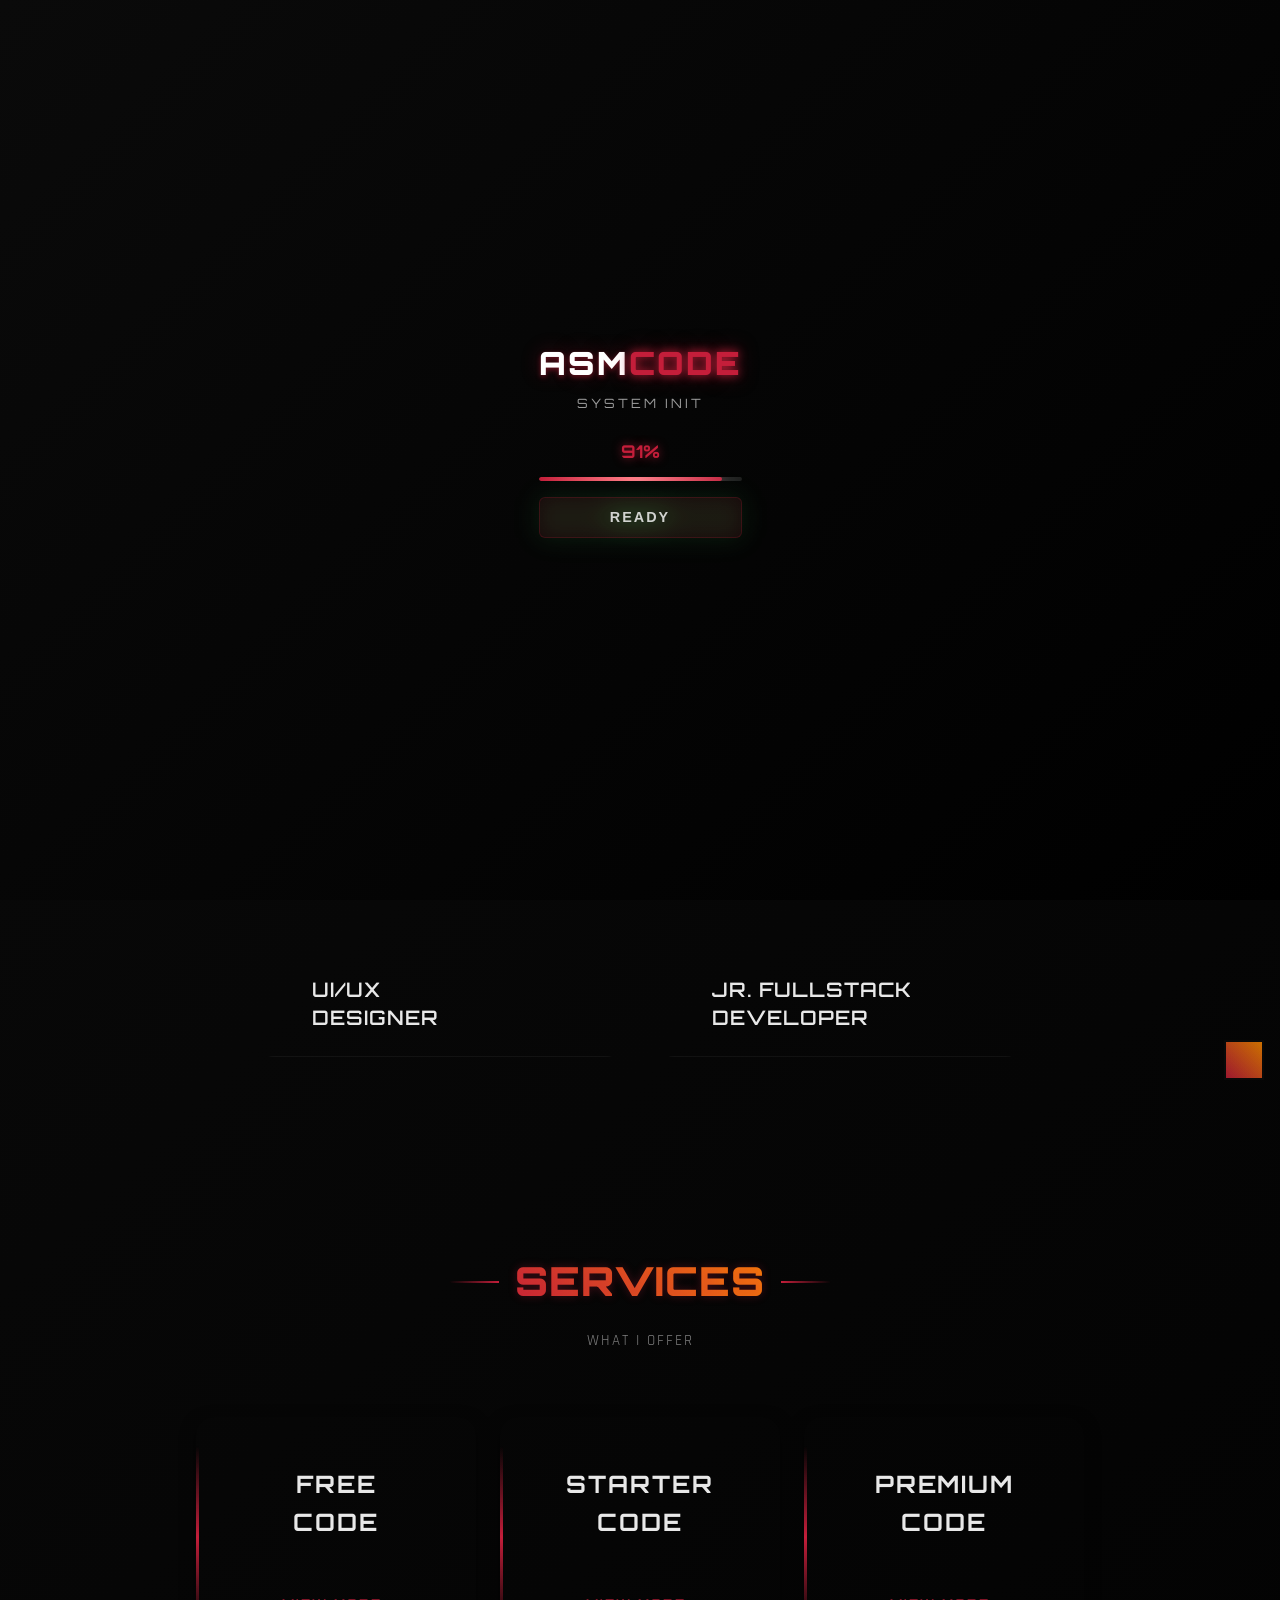
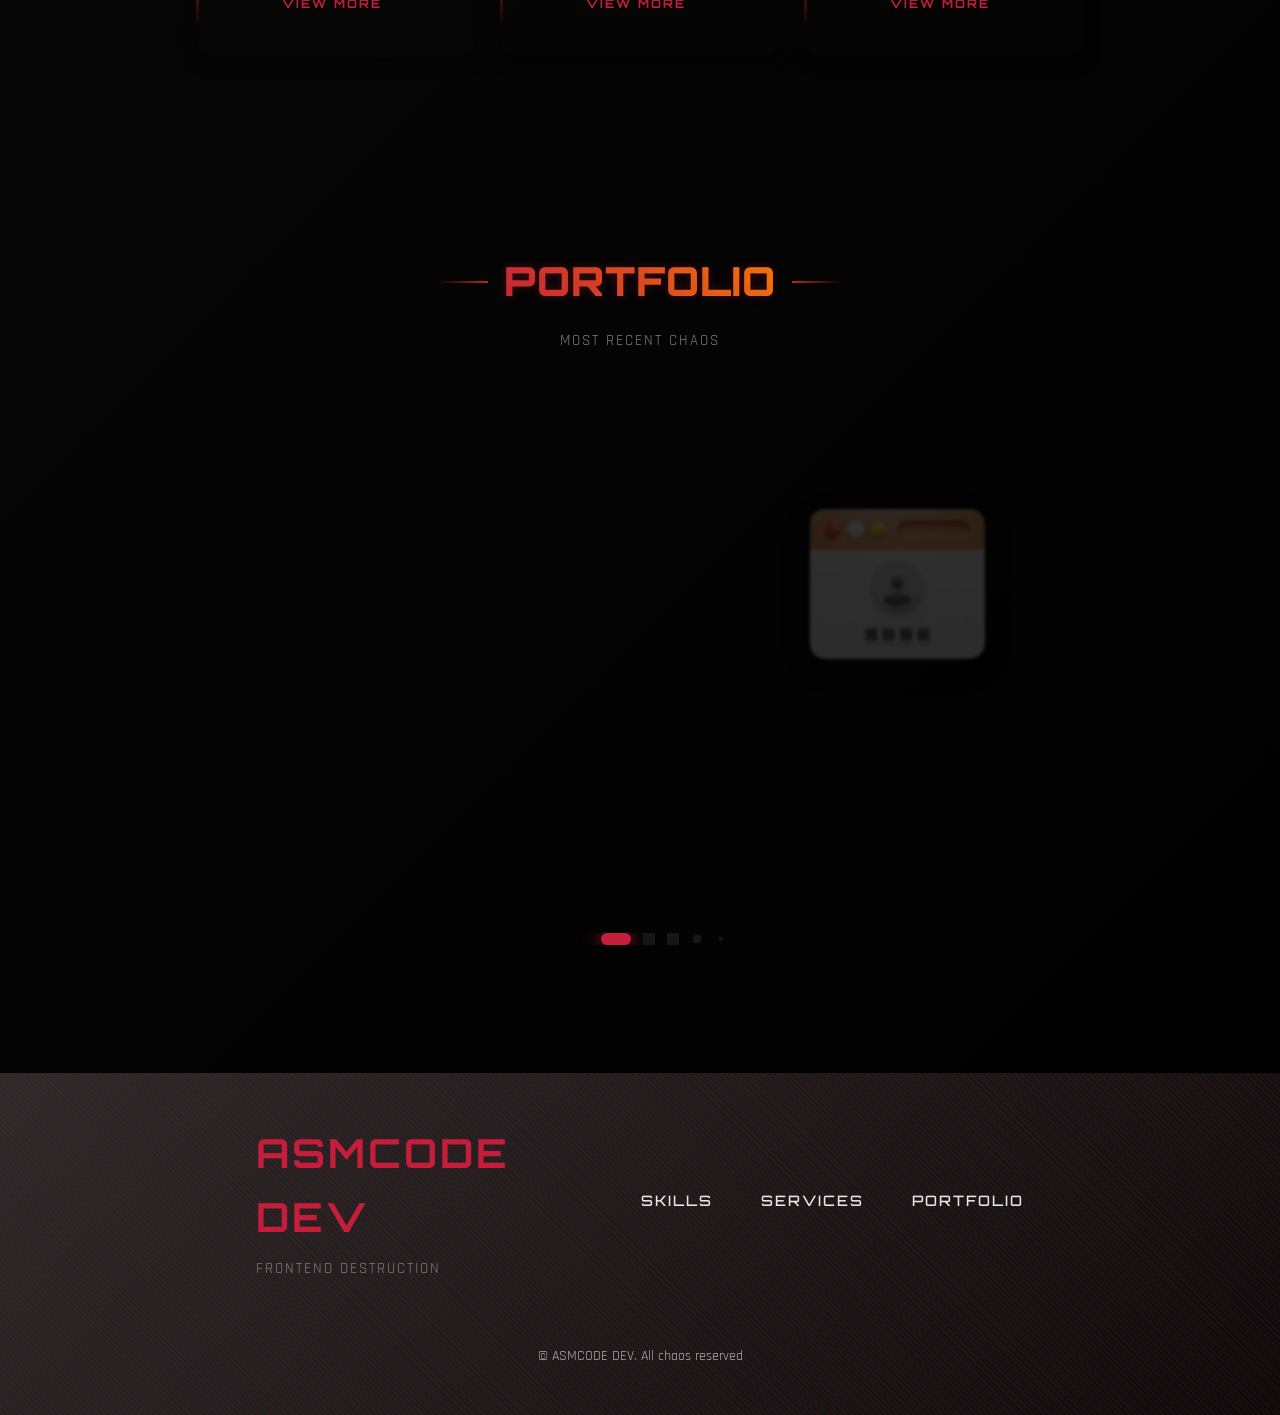
<file: index.html>
<!DOCTYPE html>
<html lang="en">
<head>
    <meta charset="UTF-8">
    <meta name="viewport" content="width=device-width, initial-scale=1.0">
    <meta name="description" content="Metalcore Portfolio - Brutal Web Development">
    
    <!--==================== UNICONS ====================-->
    <link rel="stylesheet" href="https://unicons.iconscout.com/release/v4.0.0/css/line.css">
    
    <!--==================== SWIPER CSS ====================-->
    <link rel="stylesheet" href="assets/css/swiper-bundle.min.css">
    
    <!--==================== GOOGLE FONTS ====================-->
    <link href="https://fonts.googleapis.com/css2?family=Orbitron:wght@400;700;900&family=Rajdhani:wght@300;400;600&display=swap" rel="stylesheet">
    
    <!--==================== CSS ====================-->
    <link rel="stylesheet" href="assets/css/styles.css">

    <title>hey, it's me</title>
    <link rel="icon" type="image/x-icon" href="assets/img/asmcode.webp">

</head>
<body class="metal-theme">
   <!--==================== LOADING SCREEN ====================-->
    <div class="loading-screen" id="loading-screen">
        <div class="loading-container">
            <!-- Compact Metalcore Loader -->
            <div class="compact-loader">           
                <!-- Loading Info -->
                <div class="loading-info">
                    <div class="loading-header">
                        <h1 class="loading-title">ASM<span class="title-accent">CODE</span></h1>
                        <div class="loading-subtitle">SYSTEM INIT</div>
                    </div>
                    
                    <!-- Progress Display -->
                    <div class="progress-display">
                        <div class="percentage" id="loading-percentage">0%</div>
                        <div class="progress-bar-compact">
                            <div class="progress-fill-compact" id="progress-fill"></div>
                            <div class="progress-glow-compact"></div>
                        </div>
                    </div>
                    
                    <!-- Status Message -->
                    <div class="status-message" id="loading-message" hidden>Starting up...</div>
                    
                    <!-- System Status -->
                    <div class="system-status">
                        <div class="status-item">
                            <span class="status-label" hidden>STATUS:</span>
                            <span class="status-value" id="status-value" hidden>BOOTING</span>
                        </div>
                        <div class="status-item">
                            <span class="status-label" hidden>TIME:</span>
                            <span class="status-value" id="loading-time" hidden>00:00</span>
                        </div>
                    </div>
                </div>
            </div>
        </div>
    </div>

    <!--==================== HEADER ====================-->
    <header class="header" id="header">
        <nav class="nav container">
            <a href="#" class="nav__logo">
                <span class="logo-text">ASMCODE</span> 
            </a>

            <div class="nav__menu" id="nav-menu">
                <ul class="nav__list grid">
                    <li class="nav__item">
                        <a href="#home" class="nav__link active-link">
                            <i class="uil uil-estate nav__icon"></i> 
                            <span class="nav__text">HOME</span>
                        </a>
                    </li>              
                    <li class="nav__item">
                        <a href="#skills" class="nav__link">
                            <i class="uil uil-file-info-alt nav__icon"></i> 
                            <span class="nav__text">SKILLS</span>
                        </a>
                    </li>
                    <li class="nav__item">
                        <a href="#services" class="nav__link">
                            <i class="uil uil-briefcase-alt nav__icon"></i> 
                            <span class="nav__text">SERVICES</span>
                        </a>
                    </li>
                    <li class="nav__item">
                        <a href="#portfolio" class="nav__link">
                            <i class="uil uil-scenery nav__icon"></i> 
                            <span class="nav__text">PORTFOLIO</span>
                        </a>
                    </li>
                </ul>            
            </div>
            
            <!-- Toggle Button -->
            <div class="nav__toggle" id="nav-toggle">
                <i class="uil uil-apps"></i>
            </div>
        </nav>
    </header>

    <!--==================== MAIN ====================-->
    <main class="main">
    <!--==================== HOME ====================-->
    <section class="home section" id="home">
        <div class="home__container container grid">
            <div class="home__content grid">
                <div class="home__social">
                    <a href="https://www.linkedin.com/in/aip-suprapto-munari-a281111bb/" target="_blank" class="home__social-icon metal-icon">
                        <i class="uil uil-linkedin-alt"></i>
                    </a>
                    <a href="https://www.instagram.com/aiptheramon/" target="_blank" class="home__social-icon metal-icon">
                        <i class="uil uil-instagram"></i>
                    </a>
                    <a href="https://github.com/aiptheramon" target="_blank" class="home__social-icon metal-icon">
                        <i class="uil uil-github-alt"></i>
                    </a>
                </div> 

            <!--==================== HOME PROFILE IMAGE ====================-->
            <div class="home__img">
                <!-- Di bagian home profile image, ganti dengan ini: -->
            <div class="profile-image-container">
                <div class="profile-image-wrapper">
                    <video class="profile-video" autoplay muted loop>
                        <source src="assets/video/aip.webm" type="video/mp4">
                    </video>
                    <div class="profile-border"></div>
                    
                    <!-- Personality Traits Circle -->
                    <div class="traits-circle">
                        <div class="trait-item" data-trait="HUMBLE">
                            <div class="scribble-arrow">
                                <svg viewBox="0 0 100 40">
                                    <path class="scribble-path" d="M10,20 Q30,5 50,20 Q70,35 90,20"/>
                                </svg>
                                <span class="trait-text">HUMBLE</span>
                            </div>
                        </div>
                    
                        <div class="trait-item" data-trait="CALM">
                            <div class="scribble-arrow">
                                <svg viewBox="0 0 100 40">
                                    <path class="scribble-path" d="M10,20 Q35,5 50,25 Q65,35 90,20"/>
                                </svg>
                                <span class="trait-text">CALM</span>
                            </div>
                        </div>
                    
                        <div class="trait-item" data-trait="OPTIMISTIC">
                            <div class="scribble-arrow">
                                <svg viewBox="0 0 100 40">
                                    <path class="scribble-path" d="M10,20 Q30,35 50,15 Q70,5 90,20"/>
                                </svg>
                                <span class="trait-text">OPTIMISTIC</span>
                            </div>
                        </div>
                    </div>                    
                </div>
            </div>

            <!--==================== HOME PROFILE DATA ====================-->
            <div class="home__data">
                <h1 class="home__title">
                    <span class="home__title-line">AIP SUPRAPTO</span>
                    <span class="home__title-line">MUNARI</span>
                </h1>
                <div class="animated-subtitle">
                    <span class="home__subtitle rotating-text" id="rotating-text">UI/UX Designer</span>
                </div>
                <p class="home__description">A strong passion for exploring website design and development, 
                    consistently delivering high-quality work.
                </p>
                <a href="http://wa.me/6282317398167" class="button button--flex">
                   Chat Me <i class="uil uil-whatsapp button__icon"></i>
                </a>
            </div>
        </div> 
        </div>
    </section>

       <!--==================== SKILLS ====================-->
        <section class="skills section" id="skills">
            <h2 class="section__title metal-section-title">SKILLS</h2>
            <span class="section__subtitle">Technical weaponry</span>

        <div class="skills__container container grid">
        <!--==================== UI/UX DESIGNER ====================-->
        <div class="skills__content skills__close metal-card">
            <div class="skills__header">
                <i class="uil uil-swatchbook skills__icon metal-icon"></i>
                <div>
                    <h1 class="skills__title">UI/UX<br>DESIGNER</h1>
                </div>
                <i class="uil uil-angle-down skills__arrow"></i>
            </div>

            <div class="skills__list grid">
                <div class="skills__data">
                    <div class="skills__titles">
                        <i class="uil uil-check-circle skills__check-icon"></i>
                        <h3 class="skills__name">Adobe. XD</h3>
                        <span class="skills__level">Basic</span>
                    </div>
                </div>

                <div class="skills__data">
                    <div class="skills__titles">
                        <i class="uil uil-check-circle skills__check-icon"></i>
                        <h3 class="skills__name">Figma</h3>
                        <span class="skills__level">Basic</span>
                    </div>
                </div>

                <div class="skills__data">
                    <div class="skills__titles">
                        <i class="uil uil-check-circle skills__check-icon"></i>
                        <h3 class="skills__name">Adobe. Ps</h3>
                        <span class="skills__level">Advance</span>
                    </div>
                </div>

                <div class="skills__data">
                    <div class="skills__titles">
                        <i class="uil uil-check-circle skills__check-icon"></i>
                        <h3 class="skills__name">Canva</h3>
                        <span class="skills__level">Advance</span>
                    </div>
                </div>

                <div class="skills__data">
                    <div class="skills__titles">
                        <i class="uil uil-check-circle skills__check-icon"></i>
                        <h3 class="skills__name">CorelDRAW</h3>
                        <span class="skills__level">Advance</span>
                    </div>
                </div>
            </div>
        </div>

        <!--==================== JR. FULLSTACK DEVELOPER ====================-->
        <div class="skills__content skills__close metal-card">
            <div class="skills__header">
                <i class="uil uil-server-network skills__icon metal-icon"></i>
                <div class="skills__header-text">
                    <h1 class="skills__title">JR. FULLSTACK<br>DEVELOPER</h1>
                </div>
                <i class="uil uil-angle-down skills__arrow metal-icon"></i>
            </div>

            <div class="skills__list grid">
                <span class="skills__category">Frontend Developer</span>
                
                <div class="skills__data">
                    <div class="skills__titles">
                        <i class="uil uil-check-circle skills__check-icon"></i>
                        <h3 class="skills__name">React JS</h3>
                        <span class="skills__level">Basic</span>
                    </div>
                </div>

                <div class="skills__data">
                    <div class="skills__titles">
                        <i class="uil uil-check-circle skills__check-icon"></i>
                        <h3 class="skills__name">Tailwind CSS</h3>
                        <span class="skills__level">Basic</span>
                    </div>
                </div>

                <div class="skills__data">
                    <div class="skills__titles">
                        <i class="uil uil-check-circle skills__check-icon"></i>
                        <h3 class="skills__name">Bootstrap</h3>
                        <span class="skills__level">Advance</span>
                    </div>
                </div>

                <div class="skills__data">
                    <div class="skills__titles">
                        <i class="uil uil-check-circle skills__check-icon"></i>
                        <h3 class="skills__name">Wordpress</h3>
                        <span class="skills__level">Advance</span>
                    </div>
                </div>

                <span class="skills__category">Backend Developer</span>
                
                <div class="skills__data">
                    <div class="skills__titles">
                        <i class="uil uil-check-circle skills__check-icon"></i>
                        <h3 class="skills__name">Fr. CI</h3>
                        <span class="skills__level">Advance</span>
                    </div>
                </div>

                <div class="skills__data">
                    <div class="skills__titles">
                        <i class="uil uil-check-circle skills__check-icon"></i>
                        <h3 class="skills__name">Fr. Laravel</h3>
                        <span class="skills__level">Advance</span>
                    </div>
                </div>

                <div class="skills__data">
                    <div class="skills__titles">
                        <i class="uil uil-check-circle skills__check-icon"></i>
                        <h3 class="skills__name">JavaScript</h3>
                        <span class="skills__level">Advance</span>
                    </div>
                </div>

                <div class="skills__data">
                    <div class="skills__titles">
                        <i class="uil uil-check-circle skills__check-icon"></i>
                        <h3 class="skills__name">MySQL</h3>
                        <span class="skills__level">Advance</span>
                    </div>
                </div>

                <div class="skills__data">
                    <div class="skills__titles">
                        <i class="uil uil-check-circle skills__check-icon"></i>
                        <h3 class="skills__name">PHP Native</h3>
                        <span class="skills__level">Advance</span>
                    </div>
                </div>
            </div>
        </div>
    </div>
</section>

    <!--==================== SERVICES ====================-->
    <section class="services section" id="services">
    <h2 class="section__title metal-section-title">SERVICES</h2>
    <span class="section__subtitle">What I Offer</span>

    <div class="services__container container grid">
        <!--==================== SERVICES 1 ====================-->
        <div class="services__content metal-card">
            <div class="services__icon-wrapper">
                <i class="uil uil-gift services__icon metal-icon"></i>
            </div>
            <div>
                <h3 class="services__title">FREE<br>CODE</h3>
            </div>

            <span class="button__service button--flex button--small button--link services__button" data-modal="modal1">
                View More
                <i class="uil uil-arrow-right button__icon"></i>
            </span>
        </div>

        <!--==================== SERVICES 2 ====================-->
        <div class="services__content metal-card">
            <div class="services__icon-wrapper">
                <i class="uil uil-rocket services__icon metal-icon"></i>
            </div>
            <div>
                <h3 class="services__title">STARTER<br>CODE</h3>
            </div>

            <span class="button__service button--flex button--small button--link services__button" data-modal="modal2">
                View More
                <i class="uil uil-arrow-right button__icon"></i>
            </span>
        </div>

        <!--==================== SERVICES 3 ====================-->
        <div class="services__content metal-card">
            <div class="services__icon-wrapper">
                <i class="uil uil-award services__icon metal-icon"></i>
            </div>
            <div>
                <h3 class="services__title">PREMIUM<br>CODE</h3>
            </div>

            <span class="button__service button--flex button--small button--link services__button" data-modal="modal3">
                View More
                <i class="uil uil-arrow-right button__icon"></i>
            </span>
        </div>
        </div>
    </section>

        <div class="modals-container">
            <!-- MODAL 1 -->
            <div class="services__modal" id="modal1">
                <div class="services__modal-content metal-modal">
                    <h4 class="services__modal-title">FREE<br>CODE</h4>
                    <i class="uil uil-times services__modal-close"></i>

                    <ul class="services__modal-services grid">
                        <li class="services__modal-service">
                            <i class="uil uil-check-circle services__modal-icon"></i>
                            <p>Users limited to Level 1 and Level 2 access</p>
                        </li>
                        <li class="services__modal-service">
                            <i class="uil uil-check-circle services__modal-icon"></i>
                            <p>Simple UI/UX design</p>
                        </li>
                        <li class="services__modal-service">
                            <i class="uil uil-check-circle services__modal-icon"></i>
                            <p>Non-complex system workflow</p>
                        </li>
                        <li class="services__modal-service">
                            <i class="uil uil-check-circle services__modal-icon"></i>
                            <p>Built using native PHP</p>
                        </li>
                        <li class="services__modal-service">
                            <i class="uil uil-check-circle services__modal-icon"></i>
                            <p>Basic database structure (essential tables only)</p>
                        </li>
                    </ul>
                </div>
            </div>

            <!-- MODAL 2 -->
            <div class="services__modal" id="modal2">
                <div class="services__modal-content metal-modal">
                    <h4 class="services__modal-title">STARTER<br>CODE</h4>
                    <i class="uil uil-times services__modal-close"></i>

                    <ul class="services__modal-services grid">
                        <li class="services__modal-service">
                            <i class="uil uil-check-circle services__modal-icon"></i>
                            <p>Multi-user system</p>
                        </li>
                        <li class="services__modal-service">
                            <i class="uil uil-check-circle services__modal-icon"></i>
                            <p>Responsive UI/UX design</p>
                        </li>
                        <li class="services__modal-service">
                            <i class="uil uil-check-circle services__modal-icon"></i>
                            <p>Complex system workflow</p>
                        </li>
                        <li class="services__modal-service">
                            <i class="uil uil-check-circle services__modal-icon"></i>
                            <p>Built using PHP with a framework</p>
                        </li>
                        <li class="services__modal-service">
                            <i class="uil uil-check-circle services__modal-icon"></i>
                            <p>Structured and relational database management</p>
                        </li>
                        <li class="services__modal-service">
                            <i class="uil uil-check-circle services__modal-icon"></i>
                            <p>Website security implementation included</p>
                        </li>
                    </ul>
                </div>
            </div>

            <!-- MODAL 3 -->
            <div class="services__modal" id="modal3">
                <div class="services__modal-content metal-modal">
                    <h4 class="services__modal-title">PREMIUM<br>CODE</h4>
                    <i class="uil uil-times services__modal-close"></i>

                    <ul class="services__modal-services grid">         
                        <li class="services__modal-service">
                            <i class="uil uil-check-circle services__modal-icon"></i>
                            <p>Multi-user system</p>
                        </li>
                        <li class="services__modal-service">
                            <i class="uil uil-check-circle services__modal-icon"></i>
                            <p>Fully Customizable</p>
                        </li>
                        <li class="services__modal-service">
                            <i class="uil uil-check-circle services__modal-icon"></i>
                            <p>Responsive and modern UI/UX design</p>
                        </li>
                        <li class="services__modal-service">
                            <i class="uil uil-check-circle services__modal-icon"></i>
                            <p>Advanced and complex system workflow</p>
                        </li>
                        <li class="services__modal-service">
                            <i class="uil uil-check-circle services__modal-icon"></i>
                            <p>Built using PHP with a framework</p>
                        </li>
                        <li class="services__modal-service">
                            <i class="uil uil-check-circle services__modal-icon"></i>
                            <p>API integration based on project requirements</p>
                        </li>
                        <li class="services__modal-service">
                            <i class="uil uil-check-circle services__modal-icon"></i>
                            <p>Structured and relational database management</p>
                        </li>
                        <li class="services__modal-service">
                            <i class="uil uil-check-circle services__modal-icon"></i>
                            <p>Enhanced website security implementation</p>
                        </li>
                    </ul>
                </div>
            </div>
        </div>

        <!--==================== PORTFOLIO ====================-->
        <section class="portfolio section" id="portfolio">
            <h2 class="section__title metal-section-title">PORTFOLIO</h2>
            <span class="section__subtitle">Most recent chaos</span>
            
            <div class="portfolio__container container swiper-container">
                <div class="swiper-wrapper">
                    <!--==================== PORTFOLIO 1 ====================-->
                    <div class="portfolio__content swiper-slide">
                    <img src="assets/img/internship.webp" loading="lazy" class="portfolio__img metal-img">
                    <div class="portfolio__data">
                        <h3 class="portfolio__title">INTERNSHIP REPORT</h3>
                        <p class="portfolio__description">A web-based application for internship student reporting that allows daily input entries and 
                            implements the Haversine geolocation formula to determine distance limits for attendance within the campus area.
                            Tools: PHP Framework CodeIgniter 3, MySQL, Bootstrap 4, CSS, JavaScript(AJAX).
                        </p>                 
                    </div>
                </div>

                    <!--==================== PORTFOLIO 2 ====================-->
                    <div class="portfolio__content swiper-slide">
                    <img src="assets/img/page.webp" loading="lazy" class="portfolio__img metal-img">
                    <div class="portfolio__data">
                        <h3 class="portfolio__title">LANDING PAGE</h3>
                        <p class="portfolio__description">An internal corporate website designed to enhance credibility, strengthen branding, 
                            and provide reliable information for customers and business partners. Tools: Wordpress.
                        </p>                 
                    </div>
                </div>
            
                    <!--==================== PORTFOLIO 3 ====================-->
                    <div class="portfolio__content swiper-slide">
                        <img src="assets/img/stock.webp" loading="lazy" class="portfolio__img metal-img">
                        <div class="portfolio__data">
                            <h3 class="portfolio__title">IT ASSET STOCK</h3>
                            <p class="portfolio__description">An internal web-based application for managing IT asset inventory and stock. The system is responsive and supports various devices.
                                Tools: PHP Native, MySQL, Bootstrap 4, CSS, JavaScript (AJAX).
                            </p>                 
                        </div>
                    </div>

                    <!--==================== PORTFOLIO 4 ====================-->
                    <div class="portfolio__content swiper-slide">
                        <img src="assets/img/helpdesk.webp" loading="lazy" class="portfolio__img metal-img">
                        <div class="portfolio__data">
                            <h3 class="portfolio__title">IT HELPDESK SUPPORT</h3>
                            <p class="portfolio__description">An internal web-based application for reporting and managing technical issues, 
                                including both hardware and software problems, across branch offices. The system is responsive and supports various devices.
                                Tools: PHP Framework CodeIgniter 3, MySQL, Bootstrap 4, CSS, JavaScript.
                            </p>              
                        </div>
                    </div>

                    <!--==================== PORTFOLIO 5 ====================-->
                    <div class="portfolio__content swiper-slide">
                        <img src="assets/img/performance.webp" loading="lazy" class="portfolio__img metal-img">
                        <div class="portfolio__data">
                            <h3 class="portfolio__title">PERFORMANCE APPRASIAL</h3>
                            <p class="portfolio__description">An internal web-based application for evaluating employee performance at all levels within the organization. 
                                The system is responsive and supports various devices.
                                Tools: PHP Native, MySQL, Bootstrap 4, CSS, JavaScript
                            </p>              
                        </div>
                    </div>
                </div>

                <!-- Add Pagination-->
                <div class="swiper-pagination"></div>
            </div>
        </section>

    </main>

    <!--==================== FOOTER ====================-->
    <footer class="footer">
        <div class="footer__bg metal-bg">
            <div class="footer__container container grid">
                <div>
                    <h1 class="footer__title">ASMCODE DEV</h1>
                    <span class="footer__subtitle">Frontend destruction</span>
                </div>

                <ul class="footer__links">
                    <li>
                        <a href="#skills" class="footer__link">SKILLS</a>
                    </li>
                    <li>
                        <a href="#services" class="footer__link">SERVICES</a>
                    </li>
                    <li>
                        <a href="#portfolio" class="footer__link">PORTFOLIO</a>
                    </li>        
                </ul>
            </div>
            <p class="footer__copy">&#169; ASMCODE DEV. All chaos reserved</p>            
        </div>
    </footer>
    
    <!--==================== SCROLL TOP ====================-->
    <a href="#" class="scrollup" id="scroll-up">
        <i class="uil uil-arrow-up scrollup__icon"></i>
    </a>

    <!--==================== SILK BACKGROUND ====================-->
    <canvas id="silk"></canvas>

    <!--==================== SWIPER JS ====================-->
    <script src="assets/js/swiper-bundle.min.js"></script>

    <!--==================== MAIN JS ====================-->
    <script src="assets/js/loading.js" defer></script>
    <script src="assets/js/silk.js" defer></script>
    <script src="assets/js/main.js" defer></script>
    <script src="assets/js/access.js" defer></script>
    
</body>
</html>
</file>
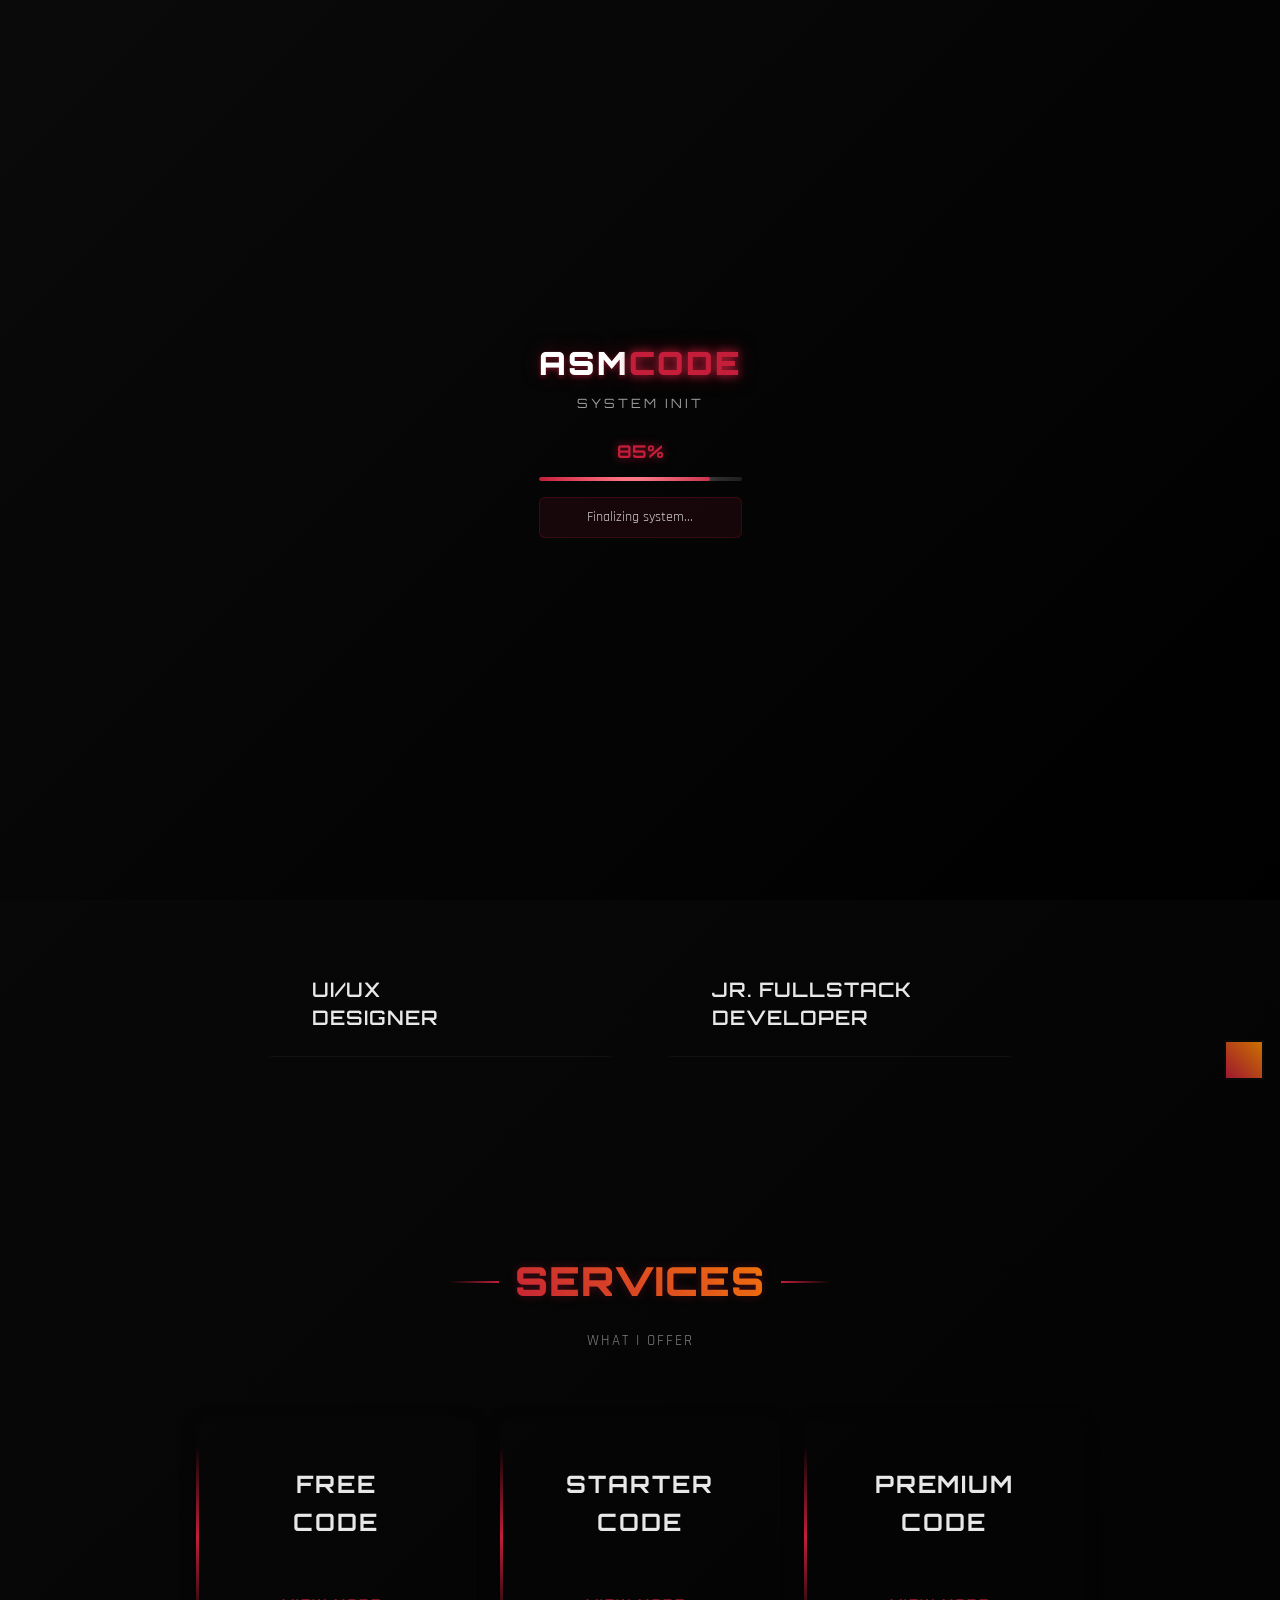
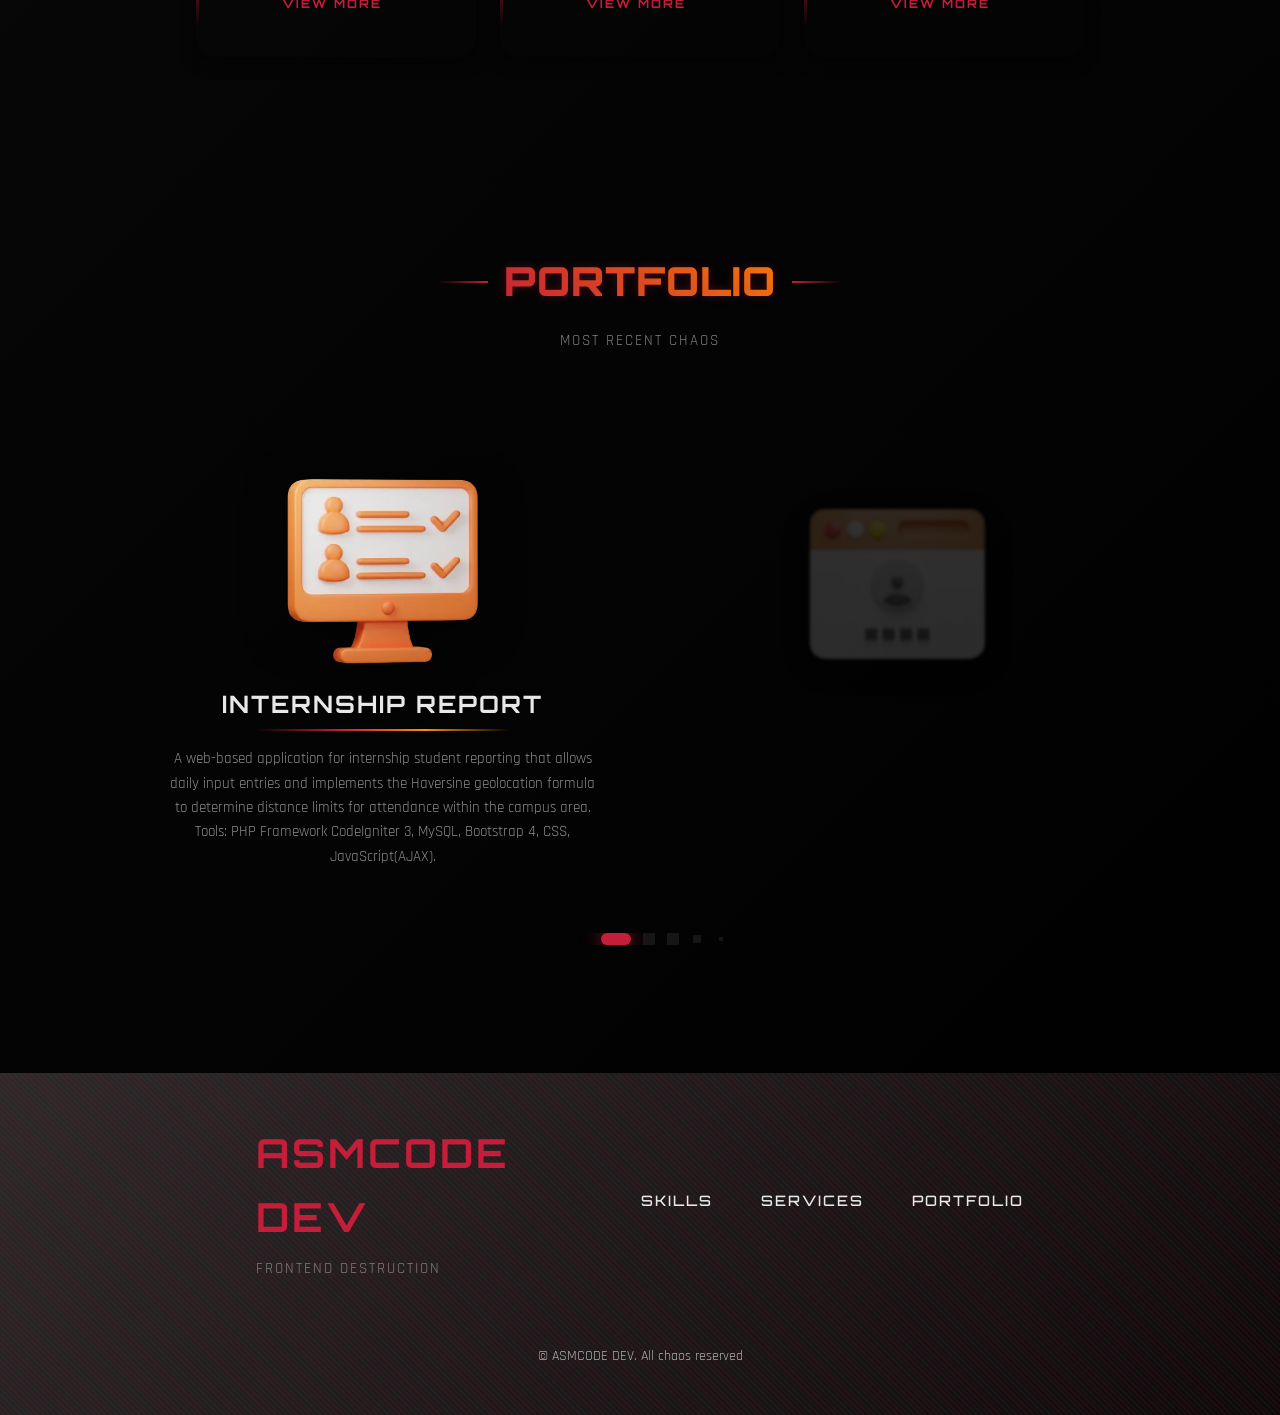
<file: aiptheramon.html>
<!DOCTYPE html>
<html lang="en">
<head>
    <meta charset="UTF-8">
    <meta name="viewport" content="width=device-width, initial-scale=1.0">
    <meta name="description" content="Metalcore Portfolio - Brutal Web Development">
    
    <!--==================== UNICONS ====================-->
    <link rel="stylesheet" href="https://unicons.iconscout.com/release/v4.0.0/css/line.css">
    
    <!--==================== SWIPER CSS ====================-->
    <link rel="stylesheet" href="assets/css/swiper-bundle.min.css">
    
    <!--==================== GOOGLE FONTS ====================-->
    <link href="https://fonts.googleapis.com/css2?family=Orbitron:wght@400;700;900&family=Rajdhani:wght@300;400;600&display=swap" rel="stylesheet">
    
    <!--==================== CSS ====================-->
    <link rel="stylesheet" href="assets/css/styles.css">

    <title>hey, it's me</title>
    <link rel="icon" type="image/x-icon" href="assets/img/asmcode.webp">

</head>
<body class="metal-theme">
   <!--==================== LOADING SCREEN ====================-->
    <div class="loading-screen" id="loading-screen">
        <div class="loading-container">
            <!-- Compact Metalcore Loader -->
            <div class="compact-loader">           
                <!-- Loading Info -->
                <div class="loading-info">
                    <div class="loading-header">
                        <h1 class="loading-title">ASM<span class="title-accent">CODE</span></h1>
                        <div class="loading-subtitle">SYSTEM INIT</div>
                    </div>
                    
                    <!-- Progress Display -->
                    <div class="progress-display">
                        <div class="percentage" id="loading-percentage">0%</div>
                        <div class="progress-bar-compact">
                            <div class="progress-fill-compact" id="progress-fill"></div>
                            <div class="progress-glow-compact"></div>
                        </div>
                    </div>
                    
                    <!-- Status Message -->
                    <div class="status-message" id="loading-message" hidden>Starting up...</div>
                    
                    <!-- System Status -->
                    <div class="system-status">
                        <div class="status-item">
                            <span class="status-label" hidden>STATUS:</span>
                            <span class="status-value" id="status-value" hidden>BOOTING</span>
                        </div>
                        <div class="status-item">
                            <span class="status-label" hidden>TIME:</span>
                            <span class="status-value" id="loading-time" hidden>00:00</span>
                        </div>
                    </div>
                </div>
            </div>
        </div>
    </div>

    <!--==================== HEADER ====================-->
    <header class="header" id="header">
        <nav class="nav container">
            <a href="#" class="nav__logo">
                <span class="logo-text">ASMCODE</span> 
            </a>

            <div class="nav__menu" id="nav-menu">
                <ul class="nav__list grid">
                    <li class="nav__item">
                        <a href="#home" class="nav__link active-link">
                            <i class="uil uil-estate nav__icon"></i> 
                            <span class="nav__text">HOME</span>
                        </a>
                    </li>              
                    <li class="nav__item">
                        <a href="#skills" class="nav__link">
                            <i class="uil uil-file-info-alt nav__icon"></i> 
                            <span class="nav__text">SKILLS</span>
                        </a>
                    </li>
                    <li class="nav__item">
                        <a href="#services" class="nav__link">
                            <i class="uil uil-briefcase-alt nav__icon"></i> 
                            <span class="nav__text">SERVICES</span>
                        </a>
                    </li>
                    <li class="nav__item">
                        <a href="#portfolio" class="nav__link">
                            <i class="uil uil-scenery nav__icon"></i> 
                            <span class="nav__text">PORTFOLIO</span>
                        </a>
                    </li>
                </ul>            
            </div>
            
            <!-- Toggle Button -->
            <div class="nav__toggle" id="nav-toggle">
                <i class="uil uil-apps"></i>
            </div>
        </nav>
    </header>

    <!--==================== MAIN ====================-->
    <main class="main">
    <!--==================== HOME ====================-->
    <section class="home section" id="home">
        <div class="home__container container grid">
            <div class="home__content grid">
                <div class="home__social">
                    <a href="https://www.linkedin.com/in/aip-suprapto-munari-a281111bb/" target="_blank" class="home__social-icon metal-icon">
                        <i class="uil uil-linkedin-alt"></i>
                    </a>
                    <a href="https://www.instagram.com/aiptheramon/" target="_blank" class="home__social-icon metal-icon">
                        <i class="uil uil-instagram"></i>
                    </a>
                    <a href="https://github.com/aiptheramon" target="_blank" class="home__social-icon metal-icon">
                        <i class="uil uil-github-alt"></i>
                    </a>
                </div> 

            <!--==================== HOME PROFILE IMAGE ====================-->
            <div class="home__img">
                <!-- Di bagian home profile image, ganti dengan ini: -->
            <div class="profile-image-container">
                <div class="profile-image-wrapper">
                    <video class="profile-video" autoplay muted loop>
                        <source src="assets/video/aip.webm" type="video/mp4">
                    </video>
                    <div class="profile-border"></div>
                    
                    <!-- Personality Traits Circle -->
                    <div class="traits-circle">
                        <div class="trait-item" data-trait="HUMBLE">
                            <div class="scribble-arrow">
                                <svg viewBox="0 0 100 40">
                                    <path class="scribble-path" d="M10,20 Q30,5 50,20 Q70,35 90,20"/>
                                </svg>
                                <span class="trait-text">HUMBLE</span>
                            </div>
                        </div>
                    
                        <div class="trait-item" data-trait="CALM">
                            <div class="scribble-arrow">
                                <svg viewBox="0 0 100 40">
                                    <path class="scribble-path" d="M10,20 Q35,5 50,25 Q65,35 90,20"/>
                                </svg>
                                <span class="trait-text">CALM</span>
                            </div>
                        </div>
                    
                        <div class="trait-item" data-trait="OPTIMISTIC">
                            <div class="scribble-arrow">
                                <svg viewBox="0 0 100 40">
                                    <path class="scribble-path" d="M10,20 Q30,35 50,15 Q70,5 90,20"/>
                                </svg>
                                <span class="trait-text">OPTIMISTIC</span>
                            </div>
                        </div>
                    </div>                    
                </div>
            </div>

            <!--==================== HOME PROFILE DATA ====================-->
            <div class="home__data">
                <h1 class="home__title">
                    <span class="home__title-line">AIP SUPRAPTO</span>
                    <span class="home__title-line">MUNARI</span>
                </h1>
                <div class="animated-subtitle">
                    <span class="home__subtitle rotating-text" id="rotating-text">UI/UX Designer</span>
                </div>
                <p class="home__description">A strong passion for exploring website design and development, 
                    consistently delivering high-quality work.
                </p>
                <a href="http://wa.me/6282317398167" class="button button--flex">
                   Chat Me <i class="uil uil-whatsapp button__icon"></i>
                </a>
            </div>
        </div> 
        </div>
    </section>

       <!--==================== SKILLS ====================-->
        <section class="skills section" id="skills">
            <h2 class="section__title metal-section-title">SKILLS</h2>
            <span class="section__subtitle">Technical weaponry</span>

        <div class="skills__container container grid">
        <!--==================== UI/UX DESIGNER ====================-->
        <div class="skills__content skills__close metal-card">
            <div class="skills__header">
                <i class="uil uil-swatchbook skills__icon metal-icon"></i>
                <div>
                    <h1 class="skills__title">UI/UX<br>DESIGNER</h1>
                </div>
                <i class="uil uil-angle-down skills__arrow"></i>
            </div>

            <div class="skills__list grid">
                <div class="skills__data">
                    <div class="skills__titles">
                        <i class="uil uil-check-circle skills__check-icon"></i>
                        <h3 class="skills__name">Adobe. XD</h3>
                        <span class="skills__level">Basic</span>
                    </div>
                </div>

                <div class="skills__data">
                    <div class="skills__titles">
                        <i class="uil uil-check-circle skills__check-icon"></i>
                        <h3 class="skills__name">Figma</h3>
                        <span class="skills__level">Basic</span>
                    </div>
                </div>

                <div class="skills__data">
                    <div class="skills__titles">
                        <i class="uil uil-check-circle skills__check-icon"></i>
                        <h3 class="skills__name">Adobe. Ps</h3>
                        <span class="skills__level">Advance</span>
                    </div>
                </div>

                <div class="skills__data">
                    <div class="skills__titles">
                        <i class="uil uil-check-circle skills__check-icon"></i>
                        <h3 class="skills__name">Canva</h3>
                        <span class="skills__level">Advance</span>
                    </div>
                </div>

                <div class="skills__data">
                    <div class="skills__titles">
                        <i class="uil uil-check-circle skills__check-icon"></i>
                        <h3 class="skills__name">CorelDRAW</h3>
                        <span class="skills__level">Advance</span>
                    </div>
                </div>
            </div>
        </div>

        <!--==================== JR. FULLSTACK DEVELOPER ====================-->
        <div class="skills__content skills__close metal-card">
            <div class="skills__header">
                <i class="uil uil-server-network skills__icon metal-icon"></i>
                <div class="skills__header-text">
                    <h1 class="skills__title">JR. FULLSTACK<br>DEVELOPER</h1>
                </div>
                <i class="uil uil-angle-down skills__arrow metal-icon"></i>
            </div>

            <div class="skills__list grid">
                <span class="skills__category">Frontend Developer</span>
                
                <div class="skills__data">
                    <div class="skills__titles">
                        <i class="uil uil-check-circle skills__check-icon"></i>
                        <h3 class="skills__name">React JS</h3>
                        <span class="skills__level">Basic</span>
                    </div>
                </div>

                <div class="skills__data">
                    <div class="skills__titles">
                        <i class="uil uil-check-circle skills__check-icon"></i>
                        <h3 class="skills__name">Tailwind CSS</h3>
                        <span class="skills__level">Basic</span>
                    </div>
                </div>

                <div class="skills__data">
                    <div class="skills__titles">
                        <i class="uil uil-check-circle skills__check-icon"></i>
                        <h3 class="skills__name">Bootstrap</h3>
                        <span class="skills__level">Advance</span>
                    </div>
                </div>

                <div class="skills__data">
                    <div class="skills__titles">
                        <i class="uil uil-check-circle skills__check-icon"></i>
                        <h3 class="skills__name">Wordpress</h3>
                        <span class="skills__level">Advance</span>
                    </div>
                </div>

                <span class="skills__category">Backend Developer</span>
                
                <div class="skills__data">
                    <div class="skills__titles">
                        <i class="uil uil-check-circle skills__check-icon"></i>
                        <h3 class="skills__name">Fr. CI</h3>
                        <span class="skills__level">Advance</span>
                    </div>
                </div>

                <div class="skills__data">
                    <div class="skills__titles">
                        <i class="uil uil-check-circle skills__check-icon"></i>
                        <h3 class="skills__name">Fr. Laravel</h3>
                        <span class="skills__level">Advance</span>
                    </div>
                </div>

                <div class="skills__data">
                    <div class="skills__titles">
                        <i class="uil uil-check-circle skills__check-icon"></i>
                        <h3 class="skills__name">JavaScript</h3>
                        <span class="skills__level">Advance</span>
                    </div>
                </div>

                <div class="skills__data">
                    <div class="skills__titles">
                        <i class="uil uil-check-circle skills__check-icon"></i>
                        <h3 class="skills__name">MySQL</h3>
                        <span class="skills__level">Advance</span>
                    </div>
                </div>

                <div class="skills__data">
                    <div class="skills__titles">
                        <i class="uil uil-check-circle skills__check-icon"></i>
                        <h3 class="skills__name">PHP Native</h3>
                        <span class="skills__level">Advance</span>
                    </div>
                </div>
            </div>
        </div>
    </div>
</section>

    <!--==================== SERVICES ====================-->
    <section class="services section" id="services">
    <h2 class="section__title metal-section-title">SERVICES</h2>
    <span class="section__subtitle">What I Offer</span>

    <div class="services__container container grid">
        <!--==================== SERVICES 1 ====================-->
        <div class="services__content metal-card">
            <div class="services__icon-wrapper">
                <i class="uil uil-gift services__icon metal-icon"></i>
            </div>
            <div>
                <h3 class="services__title">FREE<br>CODE</h3>
            </div>

            <span class="button__service button--flex button--small button--link services__button" data-modal="modal1">
                View More
                <i class="uil uil-arrow-right button__icon"></i>
            </span>
        </div>

        <!--==================== SERVICES 2 ====================-->
        <div class="services__content metal-card">
            <div class="services__icon-wrapper">
                <i class="uil uil-rocket services__icon metal-icon"></i>
            </div>
            <div>
                <h3 class="services__title">STARTER<br>CODE</h3>
            </div>

            <span class="button__service button--flex button--small button--link services__button" data-modal="modal2">
                View More
                <i class="uil uil-arrow-right button__icon"></i>
            </span>
        </div>

        <!--==================== SERVICES 3 ====================-->
        <div class="services__content metal-card">
            <div class="services__icon-wrapper">
                <i class="uil uil-award services__icon metal-icon"></i>
            </div>
            <div>
                <h3 class="services__title">PREMIUM<br>CODE</h3>
            </div>

            <span class="button__service button--flex button--small button--link services__button" data-modal="modal3">
                View More
                <i class="uil uil-arrow-right button__icon"></i>
            </span>
        </div>
        </div>
    </section>

        <div class="modals-container">
            <!-- MODAL 1 -->
            <div class="services__modal" id="modal1">
                <div class="services__modal-content metal-modal">
                    <h4 class="services__modal-title">FREE<br>CODE</h4>
                    <i class="uil uil-times services__modal-close"></i>

                    <ul class="services__modal-services grid">
                        <li class="services__modal-service">
                            <i class="uil uil-check-circle services__modal-icon"></i>
                            <p>Users limited to Level 1 and Level 2 access</p>
                        </li>
                        <li class="services__modal-service">
                            <i class="uil uil-check-circle services__modal-icon"></i>
                            <p>Simple UI/UX design</p>
                        </li>
                        <li class="services__modal-service">
                            <i class="uil uil-check-circle services__modal-icon"></i>
                            <p>Non-complex system workflow</p>
                        </li>
                        <li class="services__modal-service">
                            <i class="uil uil-check-circle services__modal-icon"></i>
                            <p>Built using native PHP</p>
                        </li>
                        <li class="services__modal-service">
                            <i class="uil uil-check-circle services__modal-icon"></i>
                            <p>Basic database structure (essential tables only)</p>
                        </li>
                    </ul>
                </div>
            </div>

            <!-- MODAL 2 -->
            <div class="services__modal" id="modal2">
                <div class="services__modal-content metal-modal">
                    <h4 class="services__modal-title">STARTER<br>CODE</h4>
                    <i class="uil uil-times services__modal-close"></i>

                    <ul class="services__modal-services grid">
                        <li class="services__modal-service">
                            <i class="uil uil-check-circle services__modal-icon"></i>
                            <p>Multi-user system</p>
                        </li>
                        <li class="services__modal-service">
                            <i class="uil uil-check-circle services__modal-icon"></i>
                            <p>Responsive UI/UX design</p>
                        </li>
                        <li class="services__modal-service">
                            <i class="uil uil-check-circle services__modal-icon"></i>
                            <p>Complex system workflow</p>
                        </li>
                        <li class="services__modal-service">
                            <i class="uil uil-check-circle services__modal-icon"></i>
                            <p>Built using PHP with a framework</p>
                        </li>
                        <li class="services__modal-service">
                            <i class="uil uil-check-circle services__modal-icon"></i>
                            <p>Structured and relational database management</p>
                        </li>
                        <li class="services__modal-service">
                            <i class="uil uil-check-circle services__modal-icon"></i>
                            <p>Website security implementation included</p>
                        </li>
                    </ul>
                </div>
            </div>

            <!-- MODAL 3 -->
            <div class="services__modal" id="modal3">
                <div class="services__modal-content metal-modal">
                    <h4 class="services__modal-title">PREMIUM<br>CODE</h4>
                    <i class="uil uil-times services__modal-close"></i>

                    <ul class="services__modal-services grid">         
                        <li class="services__modal-service">
                            <i class="uil uil-check-circle services__modal-icon"></i>
                            <p>Multi-user system</p>
                        </li>
                        <li class="services__modal-service">
                            <i class="uil uil-check-circle services__modal-icon"></i>
                            <p>Fully Customizable</p>
                        </li>
                        <li class="services__modal-service">
                            <i class="uil uil-check-circle services__modal-icon"></i>
                            <p>Responsive and modern UI/UX design</p>
                        </li>
                        <li class="services__modal-service">
                            <i class="uil uil-check-circle services__modal-icon"></i>
                            <p>Advanced and complex system workflow</p>
                        </li>
                        <li class="services__modal-service">
                            <i class="uil uil-check-circle services__modal-icon"></i>
                            <p>Built using PHP with a framework</p>
                        </li>
                        <li class="services__modal-service">
                            <i class="uil uil-check-circle services__modal-icon"></i>
                            <p>API integration based on project requirements</p>
                        </li>
                        <li class="services__modal-service">
                            <i class="uil uil-check-circle services__modal-icon"></i>
                            <p>Structured and relational database management</p>
                        </li>
                        <li class="services__modal-service">
                            <i class="uil uil-check-circle services__modal-icon"></i>
                            <p>Enhanced website security implementation</p>
                        </li>
                    </ul>
                </div>
            </div>
        </div>

        <!--==================== PORTFOLIO ====================-->
        <section class="portfolio section" id="portfolio">
            <h2 class="section__title metal-section-title">PORTFOLIO</h2>
            <span class="section__subtitle">Most recent chaos</span>
            
            <div class="portfolio__container container swiper-container">
                <div class="swiper-wrapper">
                    <!--==================== PORTFOLIO 1 ====================-->
                    <div class="portfolio__content swiper-slide">
                    <img src="assets/img/internship.webp" loading="lazy" class="portfolio__img metal-img">
                    <div class="portfolio__data">
                        <h3 class="portfolio__title">INTERNSHIP REPORT</h3>
                        <p class="portfolio__description">A web-based application for internship student reporting that allows daily input entries and 
                            implements the Haversine geolocation formula to determine distance limits for attendance within the campus area.
                            Tools: PHP Framework CodeIgniter 3, MySQL, Bootstrap 4, CSS, JavaScript(AJAX).
                        </p>                 
                    </div>
                </div>

                    <!--==================== PORTFOLIO 2 ====================-->
                    <div class="portfolio__content swiper-slide">
                    <img src="assets/img/page.webp" loading="lazy" class="portfolio__img metal-img">
                    <div class="portfolio__data">
                        <h3 class="portfolio__title">LANDING PAGE</h3>
                        <p class="portfolio__description">An internal corporate website designed to enhance credibility, strengthen branding, 
                            and provide reliable information for customers and business partners. Tools: Wordpress.
                        </p>                 
                    </div>
                </div>
            
                    <!--==================== PORTFOLIO 3 ====================-->
                    <div class="portfolio__content swiper-slide">
                        <img src="assets/img/stock.webp" loading="lazy" class="portfolio__img metal-img">
                        <div class="portfolio__data">
                            <h3 class="portfolio__title">IT ASSET STOCK</h3>
                            <p class="portfolio__description">An internal web-based application for managing IT asset inventory and stock. The system is responsive and supports various devices.
                                Tools: PHP Native, MySQL, Bootstrap 4, CSS, JavaScript (AJAX).
                            </p>                 
                        </div>
                    </div>

                    <!--==================== PORTFOLIO 4 ====================-->
                    <div class="portfolio__content swiper-slide">
                        <img src="assets/img/helpdesk.webp" loading="lazy" class="portfolio__img metal-img">
                        <div class="portfolio__data">
                            <h3 class="portfolio__title">IT HELPDESK SUPPORT</h3>
                            <p class="portfolio__description">An internal web-based application for reporting and managing technical issues, 
                                including both hardware and software problems, across branch offices. The system is responsive and supports various devices.
                                Tools: PHP Framework CodeIgniter 3, MySQL, Bootstrap 4, CSS, JavaScript.
                            </p>              
                        </div>
                    </div>

                    <!--==================== PORTFOLIO 5 ====================-->
                    <div class="portfolio__content swiper-slide">
                        <img src="assets/img/performance.webp" loading="lazy" class="portfolio__img metal-img">
                        <div class="portfolio__data">
                            <h3 class="portfolio__title">PERFORMANCE APPRASIAL</h3>
                            <p class="portfolio__description">An internal web-based application for evaluating employee performance at all levels within the organization. 
                                The system is responsive and supports various devices.
                                Tools: PHP Native, MySQL, Bootstrap 4, CSS, JavaScript
                            </p>              
                        </div>
                    </div>
                </div>

                <!-- Add Pagination-->
                <div class="swiper-pagination"></div>
            </div>
        </section>

    </main>

    <!--==================== FOOTER ====================-->
    <footer class="footer">
        <div class="footer__bg metal-bg">
            <div class="footer__container container grid">
                <div>
                    <h1 class="footer__title">ASMCODE DEV</h1>
                    <span class="footer__subtitle">Frontend destruction</span>
                </div>

                <ul class="footer__links">
                    <li>
                        <a href="#skills" class="footer__link">SKILLS</a>
                    </li>
                    <li>
                        <a href="#services" class="footer__link">SERVICES</a>
                    </li>
                    <li>
                        <a href="#portfolio" class="footer__link">PORTFOLIO</a>
                    </li>        
                </ul>
            </div>
            <p class="footer__copy">&#169; ASMCODE DEV. All chaos reserved</p>            
        </div>
    </footer>
    
    <!--==================== SCROLL TOP ====================-->
    <a href="#" class="scrollup" id="scroll-up">
        <i class="uil uil-arrow-up scrollup__icon"></i>
    </a>

    <!--==================== SILK BACKGROUND ====================-->
    <canvas id="silk"></canvas>

    <!--==================== SWIPER JS ====================-->
    <script src="assets/js/swiper-bundle.min.js"></script>

    <!--==================== MAIN JS ====================-->
    <script src="assets/js/loading.js" defer></script>
    <script src="assets/js/silk.js" defer></script>
    <script src="assets/js/main.js" defer></script>
    <script src="assets/js/access.js" defer></script>
    
</body>
</html>
</file>
<file: assets/css/styles.css>
/*==================== GOOGLE FONTS ====================*/
@import url('https://fonts.googleapis.com/css2?family=Orbitron:wght@400;700;900&family=Rajdhani:wght@300;400;600&display=swap');

/*==================== VARIABLES CSS ====================*/
:root {
    --header-height: 3rem;

    /*========== Metalcore Colors ==========*/
    --metal-dark: #0a0a0a;
    --metal-primary: #c41e3a;
    --metal-secondary: #ff8c00;
    --metal-accent: #00bfff;
    --metal-light: #e8e8e8;
    --metal-gray: #2a2a2a;
    --metal-darker: #000000;

    /* HSL color mode */
    --first-color: var(--metal-primary);
    --first-color-second: var(--metal-gray);
    --first-color-alt: #b31a35;
    --first-color-lighter: #ff4757;
    --title-color: var(--metal-light);
    --text-color: #b0b0b0;
    --text-color-light: #808080;
    --input-color: var(--metal-gray);
    --body-color: var(--metal-dark);
    --container-color: #1a1a1a;
    --scroll-bar-color: var(--metal-gray);
    --scroll-thumb-color: var(--metal-primary);

    /*========== Font and typography ==========*/
    --body-font: 'Rajdhani', sans-serif;
    --title-font: 'Orbitron', sans-serif;

    /* .5rem = 8px, 1rem = 16px, 1.5rem = 24px ... */
    --big-font-size: 2.5rem;
    --h1-font-size: 1.8rem;
    --h2-font-size: 1.5rem;
    --h3-font-size: 1.3rem;
    --normal-font-size: 1rem;
    --small-font-size: .9rem;
    --smaller-font-size: .8rem;

    /*========== Font weight ==========*/
    --font-light: 300;
    --font-medium: 400;
    --font-semi-bold: 600;
    --font-bold: 700;
    --font-black: 900;

    /*========== Margenes Bottom ==========*/
    --mb-0-25: .25rem;
    --mb-0-5: .5rem;
    --mb-0-75: .75rem;
    --mb-1: 1rem;
    --mb-1-5: 1.5rem;
    --mb-2: 2rem;
    --mb-2-5: 2.5rem;
    --mb-3: 3rem;

    /*========== z index ==========*/
    --z-tooltip: 10;
    --z-fixed: 100;
    --z-modal: 1000;
}

/* Font size for large devices */
@media screen and (min-width: 968px) {
    :root {
        --big-font-size: 3.5rem;
        --h1-font-size: 2.5rem;
        --h2-font-size: 2rem;
        --h3-font-size: 1.5rem;
        --normal-font-size: 1.1rem;
        --small-font-size: .95rem;
        --smaller-font-size: .85rem;
    }
}

/*==================== METALCORE THEME ====================*/
.metal-theme {
    background: linear-gradient(135deg, var(--metal-dark) 0%, var(--metal-darker) 100%);
    position: relative;
    overflow-x: hidden;
}

.metal-theme::before {
    content: '';
    position: fixed;
    top: 0;
    left: 0;
    width: 100%;
    height: 100%;
    background: 
        radial-gradient(circle at 20% 80%, rgba(196, 30, 58, 0.1) 0%, transparent 50%),
        radial-gradient(circle at 80% 20%, rgba(0, 191, 255, 0.1) 0%, transparent 50%);
    pointer-events: none;
    z-index: -1;
}

/*==================== SILK BACKGROUND OPTIMIZATION ====================*/
#silk {
    position: fixed;
    inset: 0;
    z-index: -1;
    opacity: .45;
    will-change: transform; 
    pointer-events: none; 
}

/* Optional: Kurangi opacity di mobile untuk battery saving */
@media screen and (max-width: 768px) {
    #silk {
        opacity: 0.3; 
    }
}

/* Optional: Matikan animasi jika user memilih reduced motion */
@media (prefers-reduced-motion: reduce) {
    #silk {
        opacity: 0.2;
        animation: none;
    }
}

/*==================== COMPACT LOADING SCREEN ====================*/
.loading-screen {
    position: fixed;
    top: 0;
    left: 0;
    width: 100%;
    height: 100%;
    background: linear-gradient(135deg, #0a0a0a 0%, #000000 100%);
    z-index: 9999;
    display: flex;
    justify-content: center;
    align-items: center;
    opacity: 1;
    transition: opacity 0.6s ease-in-out;
}

.loading-screen.fade-out {
    opacity: 0;
    pointer-events: none;
}

.loading-ready {
    letter-spacing: 2px;
    font-weight: 700;
    filter: drop-shadow(0 0 12px rgba(61, 255, 106, 0.9));
}


/* Compact Loader Layout */
.compact-loader {
    display: flex;
    flex-direction: column;
    align-items: center;
    gap: 1.5rem;
}

/* Loading Header */
.loading-header {
    text-align: center;
    margin-bottom: 1.5rem;
}

.loading-title {
    font-family: var(--title-font);
    font-size: 2rem;
    font-weight: var(--font-black);
    color: #fff;
    text-transform: uppercase;
    letter-spacing: 2px;
    margin-bottom: 0.25rem;
    text-shadow: 
        0 2px 5px rgba(196, 30, 58, 0.5),
        0 0 20px rgba(196, 30, 58, 0.3);
}

.title-accent {
    color: var(--metal-primary);
    text-shadow: 
        0 0 10px var(--metal-primary),
        0 0 20px rgba(196, 30, 58, 0.5);
}

.loading-subtitle {
    font-family: var(--title-font);
    font-size: 0.8rem;
    color: rgba(255, 255, 255, 0.6);
    text-transform: uppercase;
    letter-spacing: 3px;
}

/* Progress Display */
.progress-display {
    width: 100%;
    text-align: center;
    margin-bottom: 1rem;
}

.progress-bar-compact {
    position: relative;
    height: 4px;
    background: rgba(255, 255, 255, 0.1);
    border-radius: 2px;
    overflow: hidden;
    margin-bottom: 1rem;
}

.percentage {
    font-family: var(--title-font);    
    font-weight: var(--font-bold);
    color: var(--metal-primary);
    margin-bottom: 0.75rem;
    text-shadow: 0 0 10px rgba(196, 30, 58, 0.7);
    animation: pulse 1.5s ease-in-out infinite;
}

.progress-fill-compact {
    position: absolute;
    top: 0;
    left: 0;
    height: 100%;
    width: 0%;
    background: linear-gradient(90deg, 
        var(--metal-primary) 0%, 
        #ff4757 50%, 
        var(--metal-primary) 100%);
    border-radius: 2px;
    transition: width 0.3s cubic-bezier(0.4, 0, 0.2, 1);
    box-shadow: 0 0 10px rgba(196, 30, 58, 0.5);
}

.progress-glow-compact {
    position: absolute;
    top: 0;
    left: 0;
    width: 100%;
    height: 100%;
    background: linear-gradient(90deg, 
        transparent, 
        rgba(255, 255, 255, 0.3),
        transparent);
    animation: glowMove 2s linear infinite;
}

/* Status Message */
.status-message {
    font-family: var(--body-font);
    font-size: 0.9rem;
    color: rgba(255, 255, 255, 0.8);
    text-align: center;
    margin-bottom: 1.5rem;
    min-height: 20px;
    padding: 0.5rem;
    background: rgba(196, 30, 58, 0.1);
    border-radius: 6px;
    border: 1px solid rgba(196, 30, 58, 0.2);
}

.status-label {
    font-family: var(--title-font);
    font-size: 0.7rem;
    color: rgba(255, 255, 255, 0.5);
    text-transform: uppercase;
    letter-spacing: 1px;
    margin-bottom: 0.25rem;
}

.status-value {
    font-family: var(--body-font);
    font-size: 0.9rem;
    font-weight: var(--font-bold);
    color: #fff;
}

#status-value {
    color: var(--metal-primary);
}

#loading-time {
    color: #fff;
    font-family: 'Courier New', monospace;
}

@keyframes glowMove {
    0% { transform: translateX(-100%); }
    100% { transform: translateX(100%); }
}

@keyframes pulse {
    0%, 100% { 
        opacity: 1;
        transform: scale(1);
    }
    50% { 
        opacity: 0.8;
        transform: scale(1.05);
    }
}

@media screen and (max-width: 480px) {
    .loading-container {
        padding: 1.25rem;
        max-width: 300px;
    }
    
    .loading-title {
        font-size: 1rem;
    }
    
    .loading-subtitle {
        font-size: 0.7rem;
    }
    
    .percentage {
        font-size: 1.5rem;
    }
}

/* Ensure content is above the canvas */
.header,
.main,
.footer {
    position: relative;
    z-index: 1;
}

/*==================== BASE ====================*/
* {
    box-sizing: border-box;
    padding: 0;
    margin: 0;
}

html {
    scroll-behavior: smooth;
}

body {
    margin: 0 0 var(--header-height) 0;
    font-family: var(--body-font);
    font-size: var(--normal-font-size);
    background-color: var(--body-color);
    color: var(--text-color);
    line-height: 1.6;
}

h1, h2, h3, h4 {
    color: var(--title-color);
    font-weight: var(--font-bold);
    font-family: var(--title-font);
    letter-spacing: 1px;
    text-transform: uppercase;
}

ul {
    list-style: none;
}

a {
    text-decoration: none;
    transition: all 0.3s ease;
}

img {
    max-width: 100%;
    height: auto;
}

/*==================== REUSABLE CSS CLASSES ====================*/
.section {
    padding: 4rem 0 6rem;
    position: relative;
}

.section__title {
    font-size: var(--h1-font-size);
    font-family: var(--title-font);
    font-weight: var(--font-black);
    text-align: center;
    margin-bottom: var(--mb-1);
    position: relative;
    display: inline-block;
    left: 50%;
    transform: translateX(-50%);
}

.metal-section-title {
    background: linear-gradient(45deg, var(--metal-primary), var(--metal-secondary));
    -webkit-background-clip: text;
    background-clip: text;
    color: transparent;
    text-shadow: 0 0 10px rgba(196, 30, 58, 0.3);
    position: relative;
    padding: 0 var(--mb-1);
}

.metal-section-title::before,
.metal-section-title::after {
    content: '';
    position: absolute;
    top: 50%;
    width: 50px;
    height: 2px;
    background: linear-gradient(90deg, transparent, var(--metal-primary));
}

.metal-section-title::before {
    right: 100%;
}

.metal-section-title::after {
    left: 100%;
    background: linear-gradient(90deg, var(--metal-primary), transparent);
}

.section__subtitle {
    display: block;
    font-size: var(--small-font-size);
    margin-bottom: var(--mb-3);
    text-align: center;
    color: var(--text-color-light);
    font-family: var(--body-font);
    text-transform: uppercase;
    letter-spacing: 2px;
}

/*==================== LAYOUT ====================*/
.container {
    max-width: 768px;
    margin-left: var(--mb-1-5);
    margin-right: var(--mb-1-5);
}

.grid {
    display: grid;
    gap: 1.5rem;
}

.header {
    width: 100%;
    position: fixed;
    top: 0;
    left: 0;
    z-index: var(--z-fixed);
    background-color: rgba(10, 10, 10, 0.95);
    backdrop-filter: blur(10px);
    border-bottom: 1px solid rgba(196, 30, 58, 0.2);
}

/*==================== NAV ====================*/
.nav {
    max-width: 968px;
    height: var(--header-height);
    display: flex;
    justify-content: space-between;
    align-items: center;
    padding: 0 var(--mb-1);
}

.nav__logo {
    color: var(--metal-light);
    font-weight: var(--font-bold);
    font-family: var(--title-font);
    font-size: 1.5rem;
    display: flex;
    align-items: center;
    gap: 5px;
}

.logo-text {
    color: var(--metal-primary);
    text-shadow: 0 0 10px rgba(196, 30, 58, 0.5);
}

.logo-sub {
    color: var(--metal-light);
    font-size: 0.8rem;
    opacity: 0.8;
}

.nav__toggle {
    font-size: 1.1rem;
    cursor: pointer;
    color: var(--metal-light);
}

.nav__toggle:hover {
    color: var(--metal-primary);
}

/* Desktop Navigation (769px ke atas) */
@media screen and (min-width: 769px) {
    .nav__menu {
        margin-left: auto;
    }
    
    .nav__list {
        display: flex;
        align-items: center;
        gap: 2rem;
    }
    
    .nav__item {
        list-style: none;
    }
    
    .nav__link {
        display: flex;
        align-items: center;
        gap: 0.5rem;
        padding: 0.5rem;
        color: var(--metal-light);
        font-family: var(--title-font);
        font-size: 0.9rem;
        font-weight: var(--font-medium);
        text-transform: uppercase;
        letter-spacing: 1px;
        transition: all 0.3s ease;
        position: relative;
    }
    
    .nav__icon {
        font-size: 1.2rem;
        color: var(--metal-primary);
        transition: all 0.3s ease;
    }
    
    .nav__link:hover {
        color: #fff;
    }
    
    .nav__link:hover .nav__icon {
        transform: translateY(-2px);
        text-shadow: 0 0 10px var(--metal-primary);
    }
    
    .nav__link:hover .nav__text {
        text-shadow: 0 0 10px rgba(196, 30, 58, 0.5);
    }
    
    /* Active link */
    .active-link {
        color: #fff;
    }
    
    .active-link .nav__icon {
        color: var(--metal-primary);
        text-shadow: 0 0 10px var(--metal-primary);
    }
    
    .active-link::after {
        content: '';
        position: absolute;
        bottom: -5px;
        left: 50%;
        transform: translateX(-50%);
        width: 5px;
        height: 5px;
        background-color: var(--metal-primary);
        border-radius: 50%;
        box-shadow: 0 0 10px var(--metal-primary);
    }
    
    .nav__toggle {
        display: none;
    }
}

/* Mobile Navigation (768px ke bawah) */
@media screen and (max-width: 768px) {
    .nav__menu {
        position: fixed;
        bottom: -100%;
        left: 0;
        width: 100%;
        background: rgba(10, 10, 10, 0.95);
        backdrop-filter: blur(10px);
        padding: 2rem 1.5rem 1.5rem;
        border-radius: 1.5rem 1.5rem 0 0;
        border-top: 2px solid var(--metal-primary);
        box-shadow: 0 -5px 30px rgba(196, 30, 58, 0.25);
        transition: bottom 0.4s cubic-bezier(0.4, 0, 0.2, 1);
        z-index: 1000;
    }
    
    .show-menu {
        bottom: 0;
    }
    
    .nav__list {
        display: grid;
        grid-template-columns: repeat(4, 1fr);
        gap: 1rem;
    }
    
    .nav__item {
        list-style: none;
    }
    
    .nav__link {
        display: flex;
        flex-direction: column;
        align-items: center;
        gap: 0.4rem;
        padding: 0.75rem 0.25rem;
        color: #aaa;
        font-family: var(--title-font);
        font-size: 0.7rem;
        font-weight: var(--font-medium);
        text-transform: uppercase;
        letter-spacing: 1px;
        transition: all 0.3s ease;
        border-radius: 12px;
    }
    
    .nav__icon {
        font-size: 1.3rem;
        color: var(--metal-primary);
        transition: all 0.3s ease;
    }
    
    .nav__link:hover {
        color: #fff;
        background: rgba(196, 30, 58, 0.1);
    }
    
    .nav__link:hover .nav__icon {
        transform: translateY(-3px);
        text-shadow: 0 0 10px var(--metal-primary);
    }
    
    /* Active link untuk mobile */
    .active-link {
        color: #fff;
    }
    
    .active-link .nav__icon {
        text-shadow: 0 0 12px var(--metal-primary);
    }
    
    /* Close button */
    .nav__close {
        position: absolute;
        top: 1rem;
        right: 1.2rem;
        font-size: 1.5rem;
        color: var(--metal-primary);
        cursor: pointer;
        transition: all 0.3s ease;
    }
    
    .nav__close:hover {
        transform: rotate(90deg);
    }
}

/* Small Mobile (480px ke bawah) */
@media screen and (max-width: 480px) {
    .nav__menu {
        padding: 1.5rem 1rem 1rem;
    }
    
    .nav__list {
        grid-template-columns: repeat(4, 1fr);
        gap: 0.5rem;
    }
    
    .nav__link {
        padding: 0.5rem 0.1rem;
        font-size: 0.6rem;
    }
    
    .nav__icon {
        font-size: 1.2rem;
    }
    
    .nav__close {
        top: 0.75rem;
        right: 1rem;
        font-size: 1.3rem;
    }
}

/* Extra Small Mobile (350px ke bawah) */
@media screen and (max-width: 350px) {
    .nav__menu {
        padding: 1.2rem 0.75rem 0.75rem;
    }
    
    .nav__list {
        gap: 0.25rem;
    }
    
    .nav__link {
        padding: 0.4rem 0;
        font-size: 0.55rem;
    }
    
    .nav__icon {
        font-size: 1.1rem;
    }
    
    .nav__text {
        letter-spacing: 0.5px;
    }
}

/* Change background header */
.scroll-header {
    box-shadow: 0 -1px 10px rgba(196, 30, 58, 0.3);
    border-bottom: 1px solid var(--metal-primary);
}

/* Animations Rotate */
@keyframes rotateBorder {
    0% {
        transform: rotate(0deg);
        border-color: rgba(196, 30, 58, 0.3);
    }
    25% {
        border-color: rgba(255, 140, 0, 0.3);
    }
    50% {
        border-color: rgba(0, 191, 255, 0.3);
    }
    75% {
        border-color: rgba(196, 30, 58, 0.5);
    }
    100% {
        transform: rotate(360deg);
        border-color: rgba(196, 30, 58, 0.3);
    }
}

@keyframes rotateBorderHover {
    0% {
        transform: rotate(0deg) scale(1.1);
        border-color: var(--metal-primary);
        box-shadow: 0 0 20px rgba(196, 30, 58, 0.5);
    }
    25% {
        border-color: var(--metal-secondary);
        box-shadow: 0 0 20px rgba(255, 140, 0, 0.5);
    }
    50% {
        border-color: var(--metal-accent);
        box-shadow: 0 0 20px rgba(0, 191, 255, 0.5);
    }
    75% {
        border-color: var(--metal-primary);
        box-shadow: 0 0 20px rgba(196, 30, 58, 0.7);
    }
    100% {
        transform: rotate(360deg) scale(1.1);
        border-color: var(--metal-primary);
        box-shadow: 0 0 20px rgba(196, 30, 58, 0.5);
    }
}

/* ================= GLOBAL PROFILE FIX ================= */
.profile-image-wrapper:hover .profile-video {
    transform: scale(1.05);
    opacity: 1;
    filter: grayscale(0%) contrast(120%);
    border-color: rgba(196, 30, 58, 0.4);
}

.profile-video {
    border-radius: 50% !important;    
    object-fit: cover;
    object-position: center 20%;
    transform: scale(1.1);
    opacity: 0.9;
    filter: grayscale(20%) contrast(110%);
    transition: all 0.4s ease;
    position: relative;
    z-index: 2;
    border: 3px solid rgba(196, 30, 58, 0.2);
}

/* ================= ROTATING TEXT GLOBAL COLOR ================= */
.rotating-text {
    background: linear-gradient(
        45deg,
        var(--metal-primary),
        var(--metal-secondary)
    ) !important;
    -webkit-background-clip: text !important;
    background-clip: text !important;
    color: transparent !important;
    text-shadow: 0 0 10px rgba(196, 30, 58, 0.4);
}

/* ==================== HOME RESPONSIVE FINAL ==================== */
/* Desktop (1024px ke atas) */
@media screen and (min-width: 1024px) {
    .home__container {
        gap: 1rem;
        position: relative;
        max-width: 1200px;
        margin: 0 auto;
        padding: 0 2rem;
    }
    
    .home__content {
        display: grid;
        grid-template-columns: auto 1fr auto;
        gap: 4rem;
        padding-top: 5rem;
        justify-content: center;
        align-items: start;
    }
    
    /* Social Icons - Kiri */
    .home__social {
        display: grid;
        grid-template-columns: max-content;
        row-gap: 1.5rem;
        justify-self: start;
        align-self: center;
        transform: translateX(60px);   
    }
    
    .home__social-icon {
        font-size: 1.25rem;
        color: var(--metal-light);
        transition: all 0.3s ease;
        width: 40px;
        height: 40px;
        display: flex;
        align-items: center;
        justify-content: center;
        border-radius: 50%;
        background: transparent;
        backdrop-filter: blur(5px);
        border: 1px solid rgba(196, 30, 58, 0.3);
    }
    
    .home__social-icon:hover {
        color: var(--metal-primary);
        background: rgba(196, 30, 58, 0.2);
        transform: scale(1.1) rotate(5deg);
        box-shadow: 0 0 15px rgba(196, 30, 58, 0.5);
        border-color: var(--metal-primary);
    }
    
    /* Profile Image - Tengah */
    .home__img {
        display: flex;
        justify-content: center;
        align-items: center;
        position: relative;
        grid-column: 2 / 3;
        justify-self: center;
    }
    
    .profile-image-container {
        position: relative;
        display: flex;
        flex-direction: column;
        align-items: center;
        justify-content: center;
        width: 100%;
        height: 100%;
    }
    
    .profile-image-wrapper {
        position: relative;
        width: 300px;
        height: 300px;
        display: flex;
        align-items: center;
        justify-content: center;
    }
    
    .profile-video {
        width: 280px;
        height: 280px;
        border-radius: 50%;
        object-fit: cover;
        object-position: center 20%;
        transform: scale(1.1);
        opacity: 0.9;
        filter: grayscale(20%) contrast(110%);
        transition: all 0.4s ease;
        position: relative;
        z-index: 2;
        border: 3px solid rgba(196, 30, 58, 0.2);
    }
    
    /* Hover effect tetap sama */
    .profile-image-wrapper:hover .profile-video {
        transform: scale(1.05);
        opacity: 1;
        filter: grayscale(0%) contrast(120%);
        border-color: rgba(196, 30, 58, 0.4);
    }
    
    .voice-active .profile-border {
        border-color: var(--metal-primary);
        box-shadow: 0 0 25px var(--metal-primary);
        transition: all 0.3s ease;
    }
    
    .profile-image {
        width: 250px;
        height: 250px;
        border-radius: 50%;
        object-fit: cover;
        opacity: 0.9;
        filter: grayscale(20%) contrast(110%);
        transition: all 0.4s ease;
        position: relative;
        z-index: 2;
        border: 3px solid rgba(196, 30, 58, 0.2);
    }
    
    .profile-border {
        position: absolute;
        top: 0;
        left: 0;
        width: 100%;
        height: 100%;
        border-radius: 50%;
        border: 3px solid rgba(196, 30, 58, 0.3);
        animation: rotateBorder 10s linear infinite;
        z-index: 1;
    }
    
    /* Hover effect untuk profile image */
    .profile-image-wrapper:hover .profile-image {
        transform: scale(1.05);
        opacity: 1;
        filter: grayscale(0%) contrast(120%);
        border-color: rgba(196, 30, 58, 0.4);
    }
    
    .profile-image-wrapper:hover .profile-border {
        animation: rotateBorderHover 5s linear infinite;
        border-width: 4px;
        border-color: var(--metal-primary);
    }
    
    /* Personality Traits Popup */
    .personality-traits {
        position: absolute;
        top: 50%;
        left: 50%;
        transform: translate(-50%, -50%);
        pointer-events: none;
        z-index: 3;
        width: 100%;
        height: 100%;
    }
    
    .personality-trait {
        position: absolute;
        top: 50%;
        left: 50%;
        transform: translate(-50%, -50%);
        opacity: 0;
        font-family: var(--title-font);
        font-weight: var(--font-bold);
        color: var(--metal-primary);
        text-transform: uppercase;
        letter-spacing: 2px;
        font-size: 1.3rem;
        text-shadow: 0 0 10px rgba(196, 30, 58, 0.7);
        white-space: nowrap;
        transition: all 0.5s cubic-bezier(0.4, 0, 0.2, 1);
        z-index: 4;
        padding: 0.5rem 1rem;
        background: rgba(10, 10, 10, 0.8);
        border-radius: 4px;
        border: 1px solid rgba(196, 30, 58, 0.3);
    }
    
    .personality-trait.visible {
        opacity: 1;
        transform: translate(-50%, -50%) scale(1.2);
    }
    
    /* Home Data - Kanan */
    .home__data {
        text-align: right;
        display: flex;
        flex-direction: column;
        align-items: flex-end;
        justify-content: center;
        padding-left: 0;
        grid-column: 3 / 4;
        justify-self: end;
        width: 100%;
    }
    
    .home__title {
        font-size: 40px;
        margin-bottom: var(--mb-1);
        text-align: right;
        width: 100%;
        line-height: 1.2;
    
    }
    
    .animated-subtitle {
        height: 45px;
        margin-bottom: var(--mb-1);
        overflow: hidden;
        position: relative;
        width: 100%;
        display: flex;
        justify-content: flex-end;
        align-items: center;
    }
    
    .rotating-text {
        font-size: var(--h2-font-size);
        font-weight: var(--font-bold);
        color: var(--metal-primary);
        position: absolute;
        right: 0;
        opacity: 0;
        transform: translateY(20px);
        transition: all 0.5s ease;
        text-align: right;
        white-space: nowrap;
        text-shadow: 0 0 10px rgba(196, 30, 58, 0.5);
    }
    
    .rotating-text.active {
        opacity: 1;
        transform: translateY(0);
    }
    
    .home__description {
        text-align: right;
        margin-bottom: var(--mb-2);
        max-width: 500px;
        width: 100%;
        font-size: var(--normal-font-size);
        line-height: 1.6;
        color: var(--text-color);
    }
    
    .button.button--flex {
        align-self: flex-end;
        margin-top: var(--mb-1);
    }
    
    /* Glitch animation */
    @keyframes glitch {
        0%, 100% { transform: translate(0); }
        25% { transform: translate(-2px, 2px); }
        50% { transform: translate(2px, -2px); }
        75% { transform: translate(-2px, -2px); }
    }
    
    .metal-title {
        font-size: var(--big-font-size);
        background: linear-gradient(45deg, var(--metal-primary), var(--metal-secondary));
        -webkit-background-clip: text;
        background-clip: text;
        color: transparent;
        margin-bottom: var(--mb-0-5);
        text-shadow: 0 0 20px rgba(196, 30, 58, 0.3);
        animation: glitch 2s infinite;
    }
    
    .home__subtitle {
        font-size: var(--h3-font-size);
        color: var(--metal-light);        
        font-weight: var(--font-black);
        margin-bottom: var(--mb-1);
        font-family: var(--title-font);
        letter-spacing: 3px;
    
        background: linear-gradient(45deg, var(--metal-primary), var(--metal-secondary));
        -webkit-background-clip: text;
        background-clip: text;
        color: transparent;
        text-shadow: 0 0 10px rgba(196, 30, 58, 0.3);
    }
    
    .home__scroll {
        display: none;
    }
}

/* Tablet (768px - 1023px) */
@media screen and (min-width: 768px) and (max-width: 1023px) {
    .home__content {
        display: flex !important;
        flex-direction: column !important;
        gap: 2rem;
        padding-top: 6rem;
    }
    
    .home__img {
        order: 1 !important;
        margin-bottom: 0.5rem;
    }
    
    .home__data {
        order: 2 !important;
        text-align: center !important;
        align-items: center !important;
        padding: 0 2rem;
    }
    
    .home__social {
        order: 3 !important;
        display: grid !important;
        grid-template-columns: repeat(3, max-content) !important;
        justify-content: center !important;
        gap: 2rem !important;
        margin-top: 1rem !important;
        transform: none !important;
    }

    .home__social-icon:hover {
        transform: scale(1.1) rotate(5deg);
    }
    
    .profile-image-wrapper {
        width: 260px;
        height: 260px;
        margin: 0 auto;
    }
    
    .profile-video {
        width: 240px;
        height: 240px;
    }
    
    .home__title {
        font-size: 2.2rem;
        text-align: center !important;
    }
    
    .home__title-line {
        display: block;
    }

    .home__subtitle {
        font-size: var(--h3-font-size);
        color: var(--metal-light);        
        font-weight: var(--font-black);
        margin-bottom: var(--mb-1);
        font-family: var(--title-font);
        letter-spacing: 3px;
    
        background: linear-gradient(45deg, var(--metal-primary), var(--metal-secondary));
        -webkit-background-clip: text;
        background-clip: text;
        color: transparent;
        text-shadow: 0 0 10px rgba(196, 30, 58, 0.3);
    }
    
    .animated-subtitle {
        justify-content: center !important;
    }
    
    .rotating-text {
        position: relative !important;
        left: auto !important;
        right: auto !important;
        transform: none !important;
        text-align: center !important;
    }
    
    .home__description {
        text-align: center !important;
        max-width: 500px;
        margin-left: auto;
        margin-right: auto;
    }
    
    .button.button--flex {
        align-self: center !important;
        margin: 0 auto;
    }
    
    .trait-item {
        display: none !important;
    }

     /* Personality traits adjustment untuk mobile */
     .personality-trait {
        font-size: 0.9rem;
        padding: 0.25rem 0.6rem;
    }
}

/* Mobile (max-width: 767px) */
@media screen and (max-width: 767px) {
    .home__content {
        display: flex !important;
        flex-direction: column !important;
        gap: 1.5rem;
        padding-top: 4rem;
    }
    
    /* Urutan */
    .home__img {
        order: 1 !important;
        margin-bottom: 0.5rem;
    }
    
    .home__data {
        order: 2 !important;
        text-align: center !important;
        align-items: center !important;
        padding: 0 1rem;
    }
    
    .home__social {
        order: 3 !important;
        display: grid !important;
        grid-template-columns: repeat(3, max-content) !important;
        justify-content: center !important;
        gap: 1.5rem !important;
        margin-top: 1rem !important;
        transform: none !important;
    }

    .home__social-icon:hover {
        transform: scale(1.1) rotate(5deg);
    }
    
    /* Social icons */
    .home__social-icon {
        width: 40px;
        height: 40px;
    }
    
    /* Title */
    .home__title {
        font-size: 2rem;
        text-align: center !important;
        line-height: 1.2;
    }
    
    .home__title-line {
        display: block;
    }

    .home__subtitle {
        font-size: var(--h3-font-size);
        color: var(--metal-light);        
        font-weight: var(--font-black);
        margin-bottom: var(--mb-1);
        font-family: var(--title-font);
        letter-spacing: 3px;
    
        background: linear-gradient(45deg, var(--metal-primary), var(--metal-secondary));
        -webkit-background-clip: text;
        background-clip: text;
        color: transparent;
        text-shadow: 0 0 10px rgba(196, 30, 58, 0.3);
    }
    
    /* Subtitle */
    .animated-subtitle {
        justify-content: center !important;
        height: auto;
        min-height: 40px;
    }
    
    .rotating-text {
        position: relative !important;
        left: auto !important;
        right: auto !important;
        transform: none !important;
        text-align: center !important;
        font-size: 1.2rem;
        white-space: normal;
    }
    
    /* Description */
    .home__description {
        text-align: center !important;
        max-width: 450px;
        margin-left: auto;
        margin-right: auto;
        font-size: 0.95rem;
    }
    
    /* Button */
    .button.button--flex {
        align-self: center !important;
        margin: 0 auto;
    }
    
    /* Profile image */
    .profile-image-wrapper {
        width: 200px;
        height: 200px;
        margin: 0 auto;
    }
    
    .profile-video {
        width: 180px;
        height: 180px;
    }
    
    /* Sembunyikan elemen */
    .trait-item {
        display: none !important;
    }
    
    .profile-border {
        display: none !important;
    }
}

/* Small Mobile (480px ke bawah) */
@media screen and (max-width: 480px) {
    .profile-image-wrapper {
        width: 160px;
        height: 160px;
    }
    
    .profile-video {
        width: 140px;
        height: 140px;
    }
    
    .home__title {
        font-size: 1.6rem;
    }
    
    .rotating-text {
        font-size: 1rem;
    }
    
    .home__description {
        font-size: 0.85rem;
        max-width: 350px;
    }
    
    .home__social {
        gap: 1.2rem !important;
    }
    
    .home__social-icon {
        width: 36px;
        height: 36px;
        font-size: 1rem;
    }

    .personality-trait {
        font-size: 0.8rem;
        padding: 0.2rem 0.5rem;
    }
}

/* Extra Small Mobile (360px ke bawah) */
@media screen and (max-width: 360px) {
    .profile-image-wrapper {
        width: 140px;
        height: 140px;
    }
    
    .profile-video {
        width: 120px;
        height: 120px;
    }
    
    .home__title {
        font-size: 1.4rem;
    }
    
    .rotating-text {
        font-size: 0.9rem;
    }
    
    .home__description {
        font-size: 0.8rem;
        max-width: 280px;
    }
    
    .home__social-icon {
        width: 32px;
        height: 32px;
    }

}

/*==================== SCRIBBLE ARROW PERSONALITY TRAITS ====================*/
.trait-item {
    position: absolute;
    top: 50%;
    left: 50%;
    opacity: 0;
    transform: translate(-50%, -50%);
    transition: opacity .5s ease, transform .6s cubic-bezier(.22,1,.36,1);
    pointer-events: none;
    z-index: 10;
}

/* Position each trait around the circle edge */
.trait-item:nth-child(1) { /* HUMBLE - Top */
    transform: translate(-50%, -150%); /* Position above the circle */
}

.trait-item:nth-child(2) { /* CALM - Right */
    transform: translate(50%, -50%); /* Position to the right */
}

.trait-item:nth-child(3) { /* OPTIMISTIC - Bottom */
    transform: translate(-50%, 50%); /* Position below */
}

.trait-item.active {
    opacity: 1;
}

/* Different colors for each trait */
.trait-item:nth-child(1) .scribble-path {
    stroke: var(--metal-primary);
}

.trait-item:nth-child(2) .scribble-path {
    stroke: var(--metal-accent);
}

.trait-item:nth-child(3) .scribble-path {
    stroke: var(--metal-secondary);
}

/* Arrow container */
.scribble-arrow {
    display: flex;
    align-items: center;
    gap: 8px;
    white-space: nowrap;
    position: relative;
}

/* Adjust arrow direction for each position */
.trait-item:nth-child(1) .scribble-arrow {
    flex-direction: column; /* Stack vertically for top */
    transform: rotate(-90deg); /* Point arrow downward */
}

.trait-item:nth-child(2) .scribble-arrow {
    flex-direction: row; /* Horizontal for right */
    transform: rotate(0deg); /* Point arrow left */
}

.trait-item:nth-child(3) .scribble-arrow {
    flex-direction: column-reverse; /* Stack vertically reversed for bottom */
    transform: rotate(90deg); /* Point arrow upward */
}

/* SVG styling */
.scribble-arrow svg {
    width: clamp(40px, 5vw, 60px);
    height: auto;
}

.scribble-path {
    fill: none;
    stroke-width: 2.5;
    stroke-linecap: round;
    stroke-linejoin: round;
    stroke-dasharray: 120;
    stroke-dashoffset: 120;
    animation: drawArrow 1.2s ease-out forwards;
}

/* Text styling */
.trait-text {
    font-size: clamp(0.65rem, 1.8vw, 0.85rem);
}

.trait-text-container {
    position: absolute;
    top: 10px;
    left: 80px;
    background: linear-gradient(135deg, rgba(10, 10, 10, 0.95), rgba(26, 26, 26, 0.95));
    padding: 0.4rem 0.8rem;
    border-radius: 6px;
    border: 1.5px solid var(--metal-primary);
    box-shadow: 
        0 4px 15px rgba(0, 0, 0, 0.5),
        inset 0 1px 0 rgba(255, 255, 255, 0.1),
        0 0 20px rgba(196, 30, 58, 0.3);
    transform: translateY(-10px);
    opacity: 0;
    animation: popInText 0.4s cubic-bezier(0.34, 1.56, 0.64, 1) 0.8s forwards;
}

.trait-text {
    font-family: var(--title-font);
    font-weight: var(--font-black);
    font-size: 0.9rem;
    color: var(--metal-primary);
    text-transform: uppercase;
    letter-spacing: 2px;
    text-shadow: 0 0 10px rgba(196, 30, 58, 0.7);
    white-space: nowrap;
    position: relative;
    padding: 0.1rem 0;
    display: inline-block;   
    width: fit-content;      
    overflow: hidden;        
    position: relative;
}

.trait-text::after {
    content: '';
    position: absolute;
    bottom: -2px;
    left: 0;
    width: 100%;
    height: 1px;
    background: linear-gradient(90deg, 
        transparent, 
        var(--metal-primary), 
        transparent);
}

/* Different border colors for each trait */
.trait-item:nth-child(1) .trait-text {
    border-color: var(--metal-primary);
    color: var(--metal-primary);
    text-shadow: 0 0 10px rgba(196, 30, 58, 0.5);
}

.trait-item:nth-child(2) .trait-text {
    border-color: var(--metal-accent);
    color: var(--metal-accent);
    text-shadow: 0 0 10px rgba(0, 191, 255, 0.5);
}

.trait-item:nth-child(3) .trait-text {
    border-color: var(--metal-secondary);
    color: var(--metal-secondary);
    text-shadow: 0 0 10px rgba(255, 140, 0, 0.5);
}

/* Animation keyframes */
@keyframes drawArrow {
    to {
        stroke-dashoffset: 0;
    }
}

@keyframes shimmer {
    0% { left: -100%; }
    100% { left: 100%; }
}

/* Glow effect for text */
.trait-text::before {
    content: '';
    position: absolute;
    top: 0;
    left: -100%;
    width: 100%;
    height: 100%;
    background: linear-gradient(90deg, 
        transparent, 
        rgba(255, 255, 255, 0.2), 
        transparent);
    animation: shimmer 3s infinite;
}

/* Active state animations */
.trait-item.active {
    animation: pulseTrait 2s ease-in-out infinite;
}

.trait-item:nth-child(1).active {
    animation-delay: 0s;
}

.trait-item:nth-child(2).active {
    animation-delay: 0.3s;
}

.trait-item:nth-child(3).active {
    animation-delay: 0.6s;
}

@keyframes pulseTrait {
    0%, 100% { 
        opacity: 1;
        filter: brightness(1);
    }
    50% { 
        opacity: 0.9;
        filter: brightness(1.2);
    }
}

/* Responsive adjustments */
@media screen and (max-width: 768px) {
    .trait-item:nth-child(1) {
        transform: translate(-50%, -140%);
    }
    
    .trait-item:nth-child(2) {
        transform: translate(45%, -50%);
    }
    
    .trait-item:nth-child(3) {
        transform: translate(-50%, 45%);
    }
    
    .trait-text {
        font-size: 0.75rem;
        padding: 0.2rem 0.6rem;
    }
    
    .scribble-arrow svg {
        width: 40px;
    }
}

@media screen and (max-width: 480px) {
    .trait-item:nth-child(1) {
        transform: translate(-50%, -130%);
    }
    
    .trait-item:nth-child(2) {
        transform: translate(40%, -50%);
    }
    
    .trait-item:nth-child(3) {
        transform: translate(-50%, 40%);
    }
    
    .trait-text {
        font-size: 0.7rem;
        padding: 0.15rem 0.5rem;
        letter-spacing: 1px;
    }
    
    .scribble-arrow svg {
        width: 35px;
    }
}

/* Untuk sangat kecil */
@media screen and (max-width: 350px) {
    .trait-item:nth-child(1) {
        transform: translate(-50%, -120%);
    }
    
    .trait-item:nth-child(2) {
        transform: translate(35%, -50%);
    }
    
    .trait-item:nth-child(3) {
        transform: translate(-50%, 35%);
    }
}

/*==================== BUTTONS ====================*/
.button {
    display: inline-flex;
    align-items: center;
    justify-content: center;
    background: transparent;
    overflow: hidden;
    color: var(--metal-light);
    padding: 1rem 2rem;
    border-radius: 0;
    font-weight: var(--font-bold);
    font-family: var(--title-font);
    text-transform: uppercase;
    letter-spacing: 2px;
    border-radius: 30px;
    position: relative;
    overflow: hidden;
    transition: all 0.3s ease;
    border: 1px solid rgba(196, 30, 58, 0.3);
    /* box-shadow: 0 0 15px rgba(196, 30, 58, 0.3); */
    box-shadow: 0 5px 15px rgba(0, 0, 0, 0.5);
}

.button__service {
    display: inline-flex;
    align-items: center;
    justify-content: center;
    background: transparent;
    overflow: hidden;
    color: var(--metal-light);
    padding: 1rem 2rem;
    border-radius: 0;
    font-weight: var(--font-bold);
    font-family: var(--title-font);
    text-transform: uppercase;
    letter-spacing: 2px;
    border-radius: 30px;
    position: relative;
    overflow: hidden;
    transition: all 0.3s ease;
}

.metal-button {
    border: 2px solid var(--metal-primary);
    background: transparent;
    color: var(--metal-primary);
}

.metal-button:hover {
    background: var(--metal-primary);
    color: var(--metal-dark);
    transform: translateY(-3px);
    box-shadow: 0 10px 20px rgba(196, 30, 58, 0.4);
}

.button:hover {
    transform: translateY(-3px);
    box-shadow: 0 10px 20px rgba(196, 30, 58, 0.4);
}

.button:hover .button__icon {
    transform: translateX(5px);
}

.button__icon {
    font-size: 1.5rem;
    margin-left: var(--mb-0-5);
    transition: .3s;
}

.button--white {
    background-color: var(--metal-light);
    color: var(--metal-primary);
}

.button--white:hover {
    background-color: var(--metal-primary);
    color: var(--metal-light);
}

.button--small {
    padding: .75rem 1.5rem;
    font-size: var(--small-font-size);
}

.button--link {
    padding: 0;
    background-color: transparent;
    color: var(--metal-primary);
}

.button--link:hover {
    background-color: transparent;
    color: var(--metal-secondary);
}

/*==================== METAL CARD ====================*/
.metal-card {
    background: linear-gradient(145deg, #1a1a1a, #0f0f0f);
    border-radius: 0;
    position: relative;
    overflow: hidden;
    transition: all 0.3s ease;
    box-shadow: 0 5px 15px rgba(0, 0, 0, 0.5);
}

.metal-card:hover {
    transform: translateY(-5px);
    border-color: var(--metal-primary);
    box-shadow: 0 10px 30px rgba(196, 30, 58, 0.3);
}

/*==================== SKILLS ====================*/
.skills__container {
    display: grid;
    grid-template-columns: repeat(2, minmax(0, 1fr));
    gap: 2rem;

    align-items: start;
}

.skills__header {
    display: flex;
    align-items: center;
    gap: 1rem;
    padding: 1.25rem 1.5rem;
    background: transparent;
    border-bottom: 1px solid rgba(255, 255, 255, 0.05);
}

.skills__icon,
.skills__arrow {
    font-size: 1.5rem;
    color: var(--metal-primary);
}

.metal-icon {
    color: var(--metal-primary);
    text-shadow: 0 0 10px rgba(196, 30, 58, 0.5);
}

.skills__icon {
    margin-right: var(--mb-1);
}

.skills__title {
    font-family: 'Orbitron', sans-serif;
    font-size: 1.1rem;
    line-height: 1.3;
    letter-spacing: 0.12em;
    margin-bottom: 0.25rem;
}

.skills__subtitle {
    font-size: 0.75rem;
    letter-spacing: 0.08em;
    text-transform: uppercase;
    color: #9a9a9a;
}

.skills__arrow {
    margin-left: auto;
    transition: .4s;
}

.skills__bar {
    position: relative;
    height: 6px;
    border-radius: 6px;
    background: rgba(255, 255, 255, 0.08);
    overflow: hidden;
}

.skills__titles {
    display: flex;
    justify-content: space-between;
    margin-bottom: var(--mb-0-5);
}

.skills__name {
    font-size: var(--normal-font-size);
    font-weight: var(--font-medium);
    text-transform: uppercase;
    letter-spacing: 1px;
}

.skills__number {
    color: var(--metal-primary);
    font-weight: var(--font-bold);
}

.skills__data {
    margin-bottom: 0.75rem;
}

.skills__content {    
    overflow: hidden;
    transition: box-shadow 0.3s ease, transform 0.3s ease;
    border-radius: 18px;

    align-self: start;
}

.skills__content:hover {
    transform: translateY(-4px);
    box-shadow:
        0 40px 80px rgba(196, 30, 58, 0.25),
        inset 0 1px 0 rgba(255, 255, 255, 0.1);
}

.metal-bar {
    height: 8px;
    border-radius: 0;
    background: var(--metal-gray);
    position: relative;
    overflow: hidden;
}

.metal-bar::before {
    content: '';
    position: absolute;
    top: 0;
    left: 0;
    width: 100%;
    height: 100%;
    background: repeating-linear-gradient(
        90deg,
        transparent,
        transparent 2px,
        rgba(255, 255, 255, 0.1) 2px,
        rgba(255, 255, 255, 0.1) 4px
    );
}

.skills__percentage {
    display: block;
    background: linear-gradient(90deg, var(--metal-primary), var(--metal-secondary));
    height: 100%;
    position: relative;
    transition: width 1s ease-in-out;
}

.skills__percentage::after {
    width: 3px;
    box-shadow: 0 0 6px var(--metal-light);
}

.skills__open .skills__arrow {
    transform: rotate(-180deg);
}

/*==================== SKILLS SECTION WITH ICON ====================*/
.skills__title {
    font-size: 1.25rem;
    font-weight: 600;
    line-height: 1.4;
    letter-spacing: 1px;
}

.skills__list {
    display: grid;
    grid-template-columns: repeat(2, 1fr);
    gap: 1.2rem 2rem;
    padding: 1.2rem 1.8rem 1.8rem;
}

/* Skills Category Labels (Frontend / Backend) */
.skills__category {
    grid-column: 1 / -1;
    font-weight: 600;
    font-size: 0.85rem;
    letter-spacing: 1px;
    text-transform: uppercase;
    opacity: 0.7;
    margin: 0.5rem 0 0.3rem;
    border-left: 3px solid var(--metal-primary);
    padding-left: 0.5rem;
}

.skills__titles {
    display: flex;
    align-items: center;
    gap: 0.6rem;
    padding: 0.6rem 0.8rem;
    flex-wrap: wrap;
}

.skills__check-icon {
    font-size: 1.1rem;
    color: var(--metal-primary);
    flex-shrink: 0;
    transition: transform 0.3s ease;
}

.skills__name {
    font-size: 0.65rem;
    font-weight: 500;
    letter-spacing: 0.5px;
    text-transform: uppercase;
    margin-right: auto;
}

.skills__level {
    font-size: 0.7rem;
    font-weight: 600;
    letter-spacing: 1px;
    padding: 0.25rem 0.6rem;
    border-radius: 20px;   
    border: 1px solid rgba(196, 30, 58, 0.4);
    transition: transform 0.3s ease;
    white-space: nowrap;
}

.skills__data:hover .skills__check-icon {
    transform: scale(1.1);
    color: var(--metal-secondary);
}

.skills__data:hover .skills__level {
    transform: translateX(5px);
}

/*==================== RESPONSIVE DESIGN ====================*/
/* For medium devices (tablets) */
@media screen and (max-width: 768px) {
    .skills__container {
        gap: 1.5rem;
    }
    
    .skills__header {
        padding: 1.2rem 1.5rem;
    }
    
    .skills__title {
        font-size: 1.1rem;
    }
    
    .skills__list {
        padding: 1rem 1.5rem 1.5rem;
        gap: 1rem;
    }
    
    .skills__titles {
        padding: 0.6rem 0;
    }
    
    .skills__name {
        font-size: 0.85rem;
    }
    
    .skills__level {
        font-size: 0.65rem;
        padding: 0.2rem 0.5rem;
    }
}

/* For small devices (mobile) */
@media screen and (max-width: 576px) {
    .skills__list {
        grid-template-columns: 1fr;
        gap: 0.8rem;
    }
    
    .skills__header {
        padding: 1rem 1.2rem;
    }
    
    .skills__icon,
    .skills__arrow {
        font-size: 1.5rem;
    }
    
    .skills__title {
        font-size: 1rem;
    }
    
    .skills__titles {
        padding: 0.5rem 0;
    }
    
    .skills__check-icon {
        font-size: 1rem;
    }
    
    .skills__name {
        font-size: 0.8rem;
    }
    
    .skills__level {
        font-size: 0.6rem;
        padding: 0.15rem 0.4rem;
    }
}

/* For extra small devices */
@media screen and (max-width: 350px) {
    .skills__titles {
        flex-wrap: wrap;
        gap: 0.4rem;
    }
    
    .skills__name {
        width: 100%;
        margin-left: 1.7rem;
    }
    
    .skills__level {
        margin-left: 1.7rem;
    }
}

/* ================= ACCORDION ================= */
.skills__content.skills__close .skills__list {
    max-height: 0;
    opacity: 0;
    padding-top: 0;
    padding-bottom: 0;
    transform: translateY(-6px);
}

/* OPEN STATE */
.skills__content.skills__open .skills__list {
    max-height: 1000px;
    opacity: 1;
    padding: 1rem 1.25rem 1.5rem;
    transform: translateY(0);
}

/* Arrow */
.skills__open .skills__arrow {
    transform: rotate(-180deg);
}

.skills__content.skills__close {
    padding-bottom: 0;
}

/* Skill percentages - update or add these */
.skills__html { width: 40%; } /* Basic */
.skills__css { width: 80%; } /* Advanced */
.skills__js { width: 60%; } /* Intermediate */
.skills__react { width: 60%; } /* Intermediate */
.skills__bootstrap { width: 60%; } /* Intermediate */
.skills__git { width: 60%; } /* Intermediate */
.skills__php { width: 60%; } /* Intermediate */
.skills__mysql { width: 80%; } /* Advance */
.skills__node { width: 60%; } /* Intermediate */

/*==================== SERVICES ====================*/
.services__container {
    gap: 1.5rem;
    grid-template-columns: repeat(auto-fit, minmax(250px, 1fr));
}

.services__content {
    position: relative;
    display: flex;
    flex-direction: column;
    align-items: center;
    justify-content: center;
    text-align: center;
    min-height: auto;
    padding: 2rem 1.5rem;
    background: none;
    background-image: none;
    border-radius: 18px; 
    overflow: hidden;
}

.services__content::before {
    content: '';
    position: absolute;
    left: 0;
    top: 12%;
    width: 3px;
    height: 76%;
    border-radius: 4px;
    background: linear-gradient(
        to bottom,
        transparent,
        var(--metal-primary),
        transparent
    );
}

.services__content:hover::before {
    width: 5px;
}

.services__content:hover {
    transform: translateY(-4px);
    box-shadow:
        0 40px 80px rgba(196, 30, 58, 0.25),
        inset 0 1px 0 rgba(255, 255, 255, 0.1);
}

.services__icon {
    display: block;
    font-size: 3rem;
    color: var(--metal-primary);
    margin-bottom: var(--mb-1);
}

.services__title {
    font-size: var(--h3-font-size);
    margin-bottom: var(--mb-1);
    font-weight: var(--font-bold);
    font-family: var(--title-font);
    text-transform: uppercase;
    letter-spacing: 2px;
}

.services__button {
    cursor: pointer;
    font-size: 12px;
    margin-top: 1.5rem;
    padding: 0.75rem 1.5rem;
    display: inline-flex;
    align-items: center;
    justify-content: center;   

}

.services__button:hover .button__icon {
    transform: translateX(.25rem);
}

.metal-modal {
    background: linear-gradient(145deg, #1a1a1a, #0f0f0f);
    border: 2px solid var(--metal-primary);
    padding: 2rem;
    border-radius: 0;
    max-width: 500px;
    width: 90%;
    position: relative;
    box-shadow: 0 0 50px rgba(196, 30, 58, 0.3);
}

/*==================== SERVICES MODAL ====================*/
.services__modal {
    padding: 1rem;
}

.services__modal-content {
    width: 100%;
    max-width: 500px;
    max-height: 90vh;        
    overflow-y: auto;        
    -webkit-overflow-scrolling: touch;
}

.services__modal {
    position: fixed;
    top: 0;
    left: 0;
    right: 0;
    bottom: 0;
    background-color: rgba(0, 0, 0, 0.95);
    backdrop-filter: blur(5px);
    display: flex;
    align-items: center;
    justify-content: center;
    padding: 0 1rem;
    z-index: var(--z-modal);
    opacity: 0;
    visibility: hidden;
    transition: all 0.4s cubic-bezier(0.4, 0, 0.2, 1);
}

.services__modal.active-modal {
    opacity: 1;
    visibility: visible;
}

.services__modal-content {
    background: linear-gradient(145deg, #1a1a1a, #0f0f0f);
    border: 2px solid var(--metal-primary);
    padding: 2.5rem;
    border-radius: 0;
    max-width: 500px;
    width: 90%;
    position: relative;
    box-shadow: 0 0 50px rgba(196, 30, 58, 0.3);
    transform: scale(0.7) translateY(30px);
    opacity: 0;
    transition: all 0.5s cubic-bezier(0.34, 1.56, 0.64, 1);
}

.services__modal.active-modal .services__modal-content {
    transform: scale(1) translateY(0);
    opacity: 1;
}

/* Animasi untuk modal content */
@keyframes modalGlow {
    0% {
        box-shadow: 0 0 30px rgba(196, 30, 58, 0.2);
        border-color: rgba(196, 30, 58, 0.5);
    }
    50% {
        box-shadow: 0 0 60px rgba(196, 30, 58, 0.5);
        border-color: var(--metal-primary);
    }
    100% {
        box-shadow: 0 0 30px rgba(196, 30, 58, 0.2);
        border-color: rgba(196, 30, 58, 0.5);
    }
}

.services__modal.active-modal .services__modal-content {
    animation: modalGlow 2s ease-in-out infinite;
}

.services__modal-services {
    row-gap: 1rem;
    margin-top: 2rem;
}

.services__modal-service {
    display: flex;
    align-items: center;
    gap: var(--mb-0-75);
    transform: translateX(-20px);
    opacity: 0;
    transition: all 0.4s ease;
    transition-delay: calc(0.1s * var(--i, 0));
}

.services__modal.active-modal .services__modal-service {
    transform: translateX(0);
    opacity: 1;
}

.services__modal-service:nth-child(1) { --i: 1; }
.services__modal-service:nth-child(2) { --i: 2; }
.services__modal-service:nth-child(3) { --i: 3; }
.services__modal-service:nth-child(4) { --i: 4; }
.services__modal-service:nth-child(5) { --i: 5; }
.services__modal-service:nth-child(6) { --i: 6; }

.services__modal-title {
    font-size: var(--h2-font-size);
    font-weight: var(--font-bold);
    margin-bottom: 0;
    font-family: var(--title-font);
    text-transform: uppercase;
    letter-spacing: 2px;
    color: var(--metal-primary);
    transform: translateY(-20px);
    opacity: 0;
    transition: all 0.4s ease 0.2s;
}

.services__modal.active-modal .services__modal-title {
    transform: translateY(0);
    opacity: 1;
}

.services__modal-close {
    position: absolute;
    top: 1rem;
    right: 1rem;
    font-size: 1.8rem;
    color: var(--metal-primary);
    cursor: pointer;
    transition: all 0.3s ease;
    width: 40px;
    height: 40px;
    display: flex;
    align-items: center;
    justify-content: center;
    border-radius: 50%;
    background: rgba(196, 30, 58, 0.1);
    opacity: 0;
    transform: rotate(-90deg) scale(0.5);
    transition: all 0.4s ease 0.3s;
}

.services__modal-content::-webkit-scrollbar {
    width: 6px;
}

.services__modal-content::-webkit-scrollbar-thumb {
    background: var(--metal-primary);
    border-radius: 10px;
}

.services__modal.active-modal .services__modal-close {
    opacity: 1;
    transform: rotate(0) scale(1);
}

.services__modal-close:hover {
    transform: rotate(90deg) scale(1.1);
    color: var(--metal-secondary);
    background: rgba(196, 30, 58, 0.2);
}

.services__modal-icon {
    color: var(--metal-primary);
    font-size: 1.3rem;
    filter: drop-shadow(0 0 5px rgba(196, 30, 58, 0.5));
    transition: all 0.3s ease;
}

.services__modal-service:hover .services__modal-icon {
    transform: scale(1.2);
    filter: drop-shadow(0 0 10px rgba(196, 30, 58, 0.8));
}

.services__modal-service p {
    color: var(--text-color);
    transition: all 0.3s ease;
}

.services__modal-service:hover p {
    color: var(--metal-primary);
    transform: translateX(5px);
}

/* Active Modal */
.active-modal {
    opacity: 1;
    visibility: visible;
}

@media screen and (max-width: 768px) {

    .services__modal-content {
        max-width: 95%;
        padding: 2rem 1.5rem;
        border-width: 1.5px;
    }

    .services__modal-title {
        font-size: 1.3rem;
        text-align: center;
        letter-spacing: 1.5px;
    }

    .services__modal-service {
        align-items: flex-start;
    }

    .services__modal-service p {
        font-size: 0.95rem;
        line-height: 1.5;
    }

    .services__modal-close {
        width: 36px;
        height: 36px;
        font-size: 1.5rem;
        top: 0.8rem;
        right: 0.8rem;
    }
}

@media screen and (max-width: 480px) {

    .services__modal-content {
        padding: 1.5rem 1.2rem;
        max-height: 85vh;
    }

    .services__modal-title {
        font-size: 1.1rem;
        letter-spacing: 1px;
    }

    .services__modal-service {
        gap: 0.6rem;
    }

    .services__modal-service p {
        font-size: 0.85rem;
    }

    .services__modal-icon {
        font-size: 1.1rem;
    }
}

@media screen and (max-width: 360px) {

    .services__modal-content {
        padding: 1.2rem 1rem;
    }

    .services__modal-service {
        gap: 0.5rem;
    }

    .services__modal-service p {
        font-size: 0.8rem;
        line-height: 1.4;
    }

    .services__modal-title {
        font-size: 1rem;
    }

    .services__modal-close {
        width: 32px;
        height: 32px;
        font-size: 1.3rem;
    }
}

/*==================== PORTFOLIO ====================*/
.portfolio-card {
    box-shadow: 0 20px 40px rgba(0,0,0,.6);
}

.portfolio-card::after {
    content: '';
    position: absolute;
    inset: 1px;
    pointer-events: none;
}

.portfolio-card:hover {
    transform: translateY(-5px);
    /* box-shadow: 0 10px 30px rgba(196, 30, 58, 0.3); */
}

.portfolio__container {
    max-width: 1000px;
    margin-inline: auto;
    overflow: hidden;
    position: relative;
    padding: 2rem 0 4rem;
}

.portfolio__content {
    display: flex;
    flex-direction: column;
    align-items: center;
    justify-content: center;
    text-align: center;
    padding: 2rem 1.5rem;
    border-radius: 18px;
    overflow: hidden;
    position: relative;        
    transition: all 0.8s cubic-bezier(0.4, 0, 0.2, 1);
    
    /* Initial state */
    opacity: 0;
    transform: scale(0.8);
    pointer-events: none;
}

.metal-img {
    filter: contrast(110%) grayscale(20%);
    transition: all 0.3s ease;
}

.portfolio__img:hover {
    transform: scale(1.05);
    filter: contrast(120%) grayscale(0%);    
}

.portfolio__img {
    width: 100%;
    max-width: 300px;
    height: 180px;
    object-fit: contain;
    border-radius: 14px;
    margin-bottom: 1.5rem;
    transition: all 0.5s ease;
    filter: drop-shadow(0 10px 20px rgba(0, 0, 0, 0.5));
}

.portfolio__data {
    width: 100%;
    opacity: 0;
    transform: translateY(20px);
    transition: all 0.6s ease 0.3s;
}

.portfolio__title {
    font-size: var(--h3-font-size);
    margin-bottom: var(--mb-0-5);
    color: var(--metal-light);
    font-family: var(--title-font);
    text-transform: uppercase;
    letter-spacing: 2px;
    position: relative;
    display: inline-block;
    padding-bottom: 0.5rem;
}

.portfolio__title::after {
    content: '';
    position: absolute;
    bottom: 0;
    left: 50%;
    transform: translateX(-50%);
    width: 0;
    height: 2px;
    background: linear-gradient(90deg, 
        transparent, 
        var(--metal-primary), 
        var(--metal-secondary), 
        transparent);
    transition: width 0.5s ease 0.5s;
}

.portfolio__description {
    font-size: var(--small-font-size);
    color: var(--text-color);
    line-height: 1.6;
    margin-top: 0.5rem;
    opacity: 0.8;
}

.portfolio__button:hover .button__icon {
    transform: translateX(.25rem);
}

/* Active slide - scale up effect */
.portfolio__content.swiper-slide-active {
    opacity: 1;
    transform: scale(1);
    pointer-events: all;
    animation: scaleUpIn 0.8s cubic-bezier(0.34, 1.56, 0.64, 1) forwards;
}

/* Previous and next slides (for reference) */
.portfolio__content.swiper-slide-prev,
.portfolio__content.swiper-slide-next {
    opacity: 0.2;
    transform: scale(0.85);
    filter: blur(2px);
}

.portfolio__content.swiper-slide-active .portfolio__img {
    transform: scale(1.05);    
}

.portfolio__content.swiper-slide-active .portfolio__data {
    opacity: 1;
    transform: translateY(0);
}

.portfolio__content.swiper-slide-active .portfolio__title::after {
    width: 80%;
}

/* Hover effect untuk slide aktif */
.portfolio__content.swiper-slide-active:hover {
    transform: scale(1.02) translateY(-5px);
    /* box-shadow: 0 25px 50px rgba(196, 30, 58, 0.4); */
    transition: all 0.3s ease;
}

.portfolio__content.swiper-slide-active:hover .portfolio__img {
    transform: scale(1.1);
    transition: transform 0.3s ease;
}

/* Additional metal effect untuk slide aktif */
.portfolio__content.swiper-slide-active::before {
    content: '';
    position: absolute;
    top: -2px;
    left: -2px;
    right: -2px;
    bottom: -2px;  
    border-radius: 20px;
    z-index: -1;
    opacity: 0;
    animation: borderGlow 2s linear infinite;
}

.swiper-slide {
    transition: transform .4s ease, opacity .4s ease;
    opacity: .4;
    transform: scale(.95);
}

.swiper-slide-active {
    opacity: 1;
    transform: scale(1);
}

.swiper-button-prev::after,
.swiper-button-next::after {
    content: '';
}

.swiper-portfolio-icon {
    font-size: 2rem;
    color: var(--metal-primary);
}

/* Navigation buttons */
.swiper-button-prev,
.swiper-button-next {
    width: 50px;
    height: 50px;
    background: rgba(26, 26, 26, 0.8);
    border: 2px solid var(--metal-primary);
    border-radius: 50%;
    transition: all 0.3s ease;
    backdrop-filter: blur(5px);
}

.swiper-button-prev:after,
.swiper-button-next:after {
    font-size: 1.5rem;
    color: var(--metal-primary);
    transition: all 0.3s ease;
}

.swiper-button-prev:hover,
.swiper-button-next:hover {
    background: var(--metal-primary);
    transform: scale(1.1);
}

.swiper-button-prev:hover:after,
.swiper-button-next:hover:after {
    color: var(--metal-dark);
}

.swiper-button-prev {
    left: 10px;
}

.swiper-button-next {
    right: 10px;
}

.swiper-button-prev:hover,
.swiper-button-next:hover {
    background: var(--metal-primary);
}

.swiper-button-prev:hover .swiper-portfolio-icon,
.swiper-button-next:hover .swiper-portfolio-icon {
    color: var(--metal-dark);
}

/* Pagination styling */
.swiper-pagination {
    position: relative;
    margin-top: 2rem;
    bottom: 0 !important;
}

.swiper-container-horizontal>.swiper-pagination-bullets {
    bottom: -2.5rem;
}

.swiper-pagination-bullet {
    width: 12px;
    height: 12px;
    background: var(--metal-gray);
    opacity: 0.5;
    transition: all 0.3s ease;
    margin: 0 6px !important;
    border-radius: 0;
    transform: rotate(45deg);
}

.swiper-pagination-bullet-active {
    background: var(--metal-primary);
    opacity: 1;
    width: 30px;
    border-radius: 20px;
    transform: rotate(0);
    box-shadow: 0 0 20px var(--metal-primary);
}

.swiper-button-prev,
.swiper-button-next,
.swiper-pagination-bullet {
    outline: none;
}

/* Animations */
@keyframes scaleUpIn {
    0% {
        opacity: 0;
        transform: scale(0.8);
        filter: blur(10px);
    }
    50% {
        opacity: 0.8;
        transform: scale(1.05);
        filter: blur(0);
    }
    100% {
        opacity: 1;
        transform: scale(1);
        filter: blur(0);
    }
}

@keyframes fadeOutScale {
    0% {
        opacity: 1;
        transform: scale(1);
        filter: blur(0);
    }
    50% {
        opacity: 0.5;
        transform: scale(0.9);
        filter: blur(5px);
    }
    100% {
        opacity: 0;
        transform: scale(0.8);
        filter: blur(10px);
        visibility: hidden;
    }
}

@keyframes borderGlow {
    0%, 100% {
        opacity: 0.3;
    }
    50% {
        opacity: 0.8;
    }
}

/* Responsive breakpoints */
@media screen and (max-width: 768px) {
    .portfolio__content {
        padding: 1.5rem 1rem;
    }
    
    .portfolio__img {
        height: 150px;
        max-width: 250px;
    }
    
    .portfolio__title {
        font-size: 1.1rem;
    }
    
    .portfolio__description {
        font-size: 0.85rem;
    }
    
    .swiper-button-prev,
    .swiper-button-next {
        width: 40px;
        height: 40px;
    }
    
    .swiper-button-prev:after,
    .swiper-button-next:after {
        font-size: 1.2rem;
    }
}

@media screen and (max-width: 568px) {
    .portfolio__content {
        padding: 1.25rem 0.75rem;
    }
    
    .portfolio__img {
        height: 120px;
        max-width: 200px;
    }
    
    .portfolio__title {
        font-size: 1rem;
        letter-spacing: 1px;
    }
    
    .portfolio__title::after {
        height: 1px;
    }
    
    .portfolio__description {
        font-size: 0.8rem;
    }
    
    .swiper-pagination-bullet {
        width: 8px;
        height: 8px;
    }
    
    .swiper-pagination-bullet-active {
        width: 24px;
    }
    
    .swiper-button-prev,
    .swiper-button-next {
        display: none; 
    }
}

/*==================== FOOTER ====================*/
.metal-bg {
    background: linear-gradient(135deg, var(--metal-gray) 0%, var(--metal-dark) 100%);
    position: relative;
    overflow: hidden;
}

.metal-bg::before {
    content: '';
    position: absolute;
    top: 0;
    left: 0;
    right: 0;
    bottom: 0;
    background: 
        repeating-linear-gradient(
            45deg,
            transparent,
            transparent 2px,
            rgba(196, 30, 58, 0.1) 2px,
            rgba(196, 30, 58, 0.1) 4px
        );
}

.footer {
    padding-top: 0;
}

.footer__container {
    display: flex;
    justify-content: space-between;
    align-items: center;
}

.footer__bg {
    padding: 3rem 1.5rem 3rem;
}

.footer__title {
    font-size: var(--h1-font-size);
    margin-bottom: var(--mb-0-5);
    font-family: var(--title-font);
    color: var(--metal-primary);
    text-transform: uppercase;
    letter-spacing: 3px;
}

.footer__subtitle {
    font-size: var(--small-font-size);
    color: var(--text-color-light);
    text-transform: uppercase;
    letter-spacing: 2px;
    display: block;
}

/* Bagian tengah - Links */
.footer__links {
    display: flex;
    justify-content: center;
    align-items: center;
    gap: 3rem;
    list-style: none;
    padding: 0;
    margin: 0;
}

.footer__link {
    color: var(--metal-light);
    font-family: var(--title-font);
    text-transform: uppercase;
    letter-spacing: 2px;
    font-size: 0.9rem;
    transition: all 0.3s ease;
    position: relative;
    padding: 0.25rem 0;
    text-decoration: none;
    font-weight: 500;
    white-space: nowrap;
}

.footer__link:hover {
    color: var(--metal-primary);
}

.footer__link::after {
    content: '';
    position: absolute;
    bottom: 0;
    left: 0;
    width: 0;
    height: 2px;
    background: var(--metal-primary);
    transition: width 0.3s ease;
}

.footer__link:hover::after {
    width: 100%;
}

/* Bagian kanan - Social (optional, bisa dihapus jika tidak diperlukan) */
.footer__socials {
    display: flex;
    gap: var(--mb-1);
    justify-content: flex-end;
}

.footer__social {
    font-size: 1.25rem;
    color: var(--metal-light);
    transition: all 0.3s ease;
    width: 40px;
    height: 40px;
    display: flex;
    align-items: center;
    justify-content: center;
    border-radius: 0;
    background: rgba(42, 42, 42, 0.5);
    border: 1px solid rgba(196, 30, 58, 0.3);
    text-decoration: none;
}

.footer__social:hover {
    color: var(--metal-primary);
    background: rgba(196, 30, 58, 0.2);
    transform: scale(1.1) rotate(5deg);
    border-color: var(--metal-primary);
}

.footer__copy {
    font-size: var(--smaller-font-size);
    text-align: center;
    margin-top: 2.5rem;
    padding-top: 1.5rem;
    position: relative;
    z-index: 1;   
}

/* Responsive untuk tablet */
@media screen and (max-width: 768px) {
    .footer__container {
        grid-template-columns: 1fr;
        gap: 2rem;
        text-align: center;
    }
    
    .footer__container > div:first-child {
        text-align: center;
    }
    
    .footer__links {
        flex-direction: row;
        justify-content: center;
        gap: 2rem;
    }
    
    .footer__socials {
        justify-content: center;
    }
}

/* Responsive untuk mobile */
@media screen and (max-width: 480px) {
    .footer__links {
        flex-direction: column;
        gap: 1rem;
        align-items: center;
    }
    
    .footer__title {
        font-size: 1.5rem;
        white-space: normal;
    }
}

/*========== SCROLL UP ==========*/
.scrollup {
    position: fixed;
    right: 1rem;
    bottom: -20%;
    background: linear-gradient(45deg, var(--metal-primary), var(--metal-secondary));
    opacity: .8;
    padding: 0 .5rem;
    border-radius: 0;
    z-index: var(--z-tooltip);
    transition: .4s;
    display: flex;
    align-items: center;
    justify-content: center;
    width: 40px;
    height: 40px;
    border: 2px solid var(--metal-dark);
}

.scrollup:hover {
    opacity: 1;
    transform: translateY(-5px);
    box-shadow: 0 5px 15px rgba(196, 30, 58, 0.5);
}

.scrollup__icon {
    font-size: 1.5rem;
    color: var(--metal-dark);
}

/* Show scroll */
.show-scroll {
    bottom: 5rem;
}

/*========== SCROLL BAR ==========*/
::-webkit-scrollbar {
    width: .60rem;
    background-color: var(--metal-gray);
}

::-webkit-scrollbar-thumb {
    background: linear-gradient(var(--metal-primary), var(--metal-secondary));
    border-radius: 0;
}

::-webkit-scrollbar-thumb:hover {
    background: linear-gradient(var(--metal-secondary), var(--metal-primary));
}

/*==================== MEDIA QUERIES ====================*/
/* For desktop dan tablet */
@media screen and (min-width: 1024px) {
    .home__content {
        grid-template-columns: auto 1fr auto;
        gap: 4rem;
        padding-top: 8rem;
    }
    
    .home__social {
        justify-self: start;
        align-self: center;
    }
    
    .home__img {
        grid-column: 2 / 3;
        justify-self: center;
    }
    
    .home__data {
        grid-column: 3 / 4;
        justify-self: end;
        max-width: 650px;
    }
    
    .profile-image-wrapper {
        width: 320px;
        height: 320px;
    }
    
    .profile-image {
        width: 280px;
        height: 280px;
    }
}

/* Untuk tablet (768px - 1023px) */
@media screen and (min-width: 768px) and (max-width: 1023px) {
    .home__content {
        grid-template-columns: 1fr;
        gap: 3rem;
        padding-top: 6rem;
    }
    
    .home__social {
        grid-template-columns: repeat(3, max-content);
        justify-content: center;
        gap: 2rem;
        justify-self: center;
    }
    
    .home__img {
        grid-column: 1;
        justify-self: center;
    }
    
    .home__data {
        grid-column: 1;
        text-align: center;
        align-items: center;
        justify-self: center;
    }
    
    .animated-subtitle {
        justify-content: center;
    }
    
    .rotating-text {
        right: auto;
        left: 50%;
        transform: translateX(-50%) translateY(20px);
    }
    
    .rotating-text.active {
        transform: translateX(-50%) translateY(0);
    }
    
    .home__description {
        text-align: center;
    }
    
    .button.button--flex {
        align-self: center;
    }
    
    .profile-image-wrapper {
        width: 280px;
        height: 280px;
    }
    
    .profile-image {
        width: 220px;
        height: 220px;
    }
}

/* Untuk mobile (max-width: 767px) */
@media screen and (max-width: 767px) {
    .home__content {
        grid-template-columns: 1fr;
        gap: 2.5rem;
        padding-top: 4rem;
    }
    
    .home__social {
        grid-template-columns: repeat(3, max-content);
        justify-content: center;
        gap: 1.5rem;
        margin-bottom: 1rem;
    }
    
    .home__img {
        grid-column: 1;
        justify-self: center;
    }
    
    .home__data {
        grid-column: 1;
        text-align: center;
        align-items: center;
        justify-self: center;
        padding: 0 1rem;
    }
    
    .home__title {
        font-size: 2rem;
        text-align: center;
    }
    
    .animated-subtitle {
        justify-content: center;
        height: 35px;
    }
    
    .rotating-text {
        font-size: var(--h3-font-size);
        right: auto;
        left: 50%;
        transform: translateX(-50%) translateY(20px);
    }
    
    .rotating-text.active {
        transform: translateX(-50%) translateY(0);
    }
    
    .home__description {
        text-align: center;
        font-size: 0.95rem;
    }
    
    .button.button--flex {
        align-self: center;
    }
    
    .profile-image-wrapper {
        width: 240px;
        height: 240px;
    }
    
    .profile-image {
        width: 180px;
        height: 180px;
    }
    
    .personality-trait {
        font-size: 1rem;
        padding: 0.3rem 0.8rem;
    }
}

/* Untuk perangkat sangat kecil (max-width: 350px) */
@media screen and (max-width: 350px) {
    .container {
        margin-left: var(--mb-1);
        margin-right: var(--mb-1);
    }

    .nav__menu {
        padding: 2rem .25rem 4rem;
    }

    .nav__list {
        column-gap: 0;
    }

    .home__content {
        grid-template-columns: 1fr;
    }

    .skills__title {
        font-size: var(--normal-font-size);
    }

    .services__container {
        grid-template-columns: max-content;
        justify-content: center;
    }

    .services__modal {
        padding: 0 .5rem;
    }

    .project__img {
        width: 200px;
    }
    
    .profile-image-wrapper {
        width: 200px;
        height: 200px;
    }
    
    .profile-image {
        width: 150px;
        height: 150px;
    }
}

/* Responsive untuk skills */
@media screen and (max-width: 768px) {
    .skills__container {
        grid-template-columns: 1fr;
    }
}

/* Responsive untuk portfolio */
@media screen and (max-width: 768px) {
    .portfolio__content {
        flex-direction: column;
    }

    .portfolio__img,
    .portfolio__data {
        width: 100%;
    }
}

/* For medium devices */
@media screen and (min-width: 568px) {
    .about__container,
    .skills__container,
    .portfolio__content,
    .project__container,
    .contact__container,
    .footer__container {
        grid-template-columns: repeat(2, 1fr);
    }
}

@media screen and (min-width: 768px) {
    .container {
        margin-left: auto;
        margin-right: auto;
    }

    body {
        margin: 0;
    }

    .section {
        padding: 8rem 0 4rem;
    }

    .section__subtitle {
        margin-bottom: 4rem;
    }

    .header {
        top: 0;
        bottom: initial;
    }

    .header,
    .main,
    .footer__container {
        padding: 0 2rem;
    }

    .nav {
        height: calc(var(--header-height) + 1.5rem);
        column-gap: 2rem;
    }

    .nav__icon,
    .nav__close,
    .nav__toggle {
        display: none;
    }

    .nav__list {
        display: flex;
        column-gap: 3rem;
    }

    .nav__menu {
        margin-left: auto;
    }

    .change-theme {
        margin: 0;
    }

    .home__container {
        row-gap: 5rem;
    }

    .home__content {
        padding-top: 8rem;
        column-gap: 3rem;
    }

    .home__scroll {
        display: block;
        position: absolute;
        bottom: 2rem;
        left: 50%;
        transform: translateX(-50%);
    }

    .home__scroll-button {
        margin-left: 3rem;
    }

    .about__container {
        column-gap: 5rem;
    }

    .about__img {
        width: 350px;
    }

    .about__description {
        text-align: initial;
    }

    .about__info {
        justify-content: space-between;
    }

    .about__buttons {
        justify-content: initial;
    }

    .services__container {
        grid-template-columns: repeat(3, 250px);
        justify-content: center;
    }

    .services__icon {
        font-size: 2.5rem;
    }

    .services__modal-content {
        width: 600px;
        padding: 3rem;
    }

    .portfolio__content {
        align-items: center;
    }

    .project {
        text-align: initial;
    }

    .project__bg {
        background: none;
    }

    .project__container {
        background: linear-gradient(135deg, var(--metal-gray) 0%, var(--metal-dark) 100%);
        border-radius: 0;
        padding: 4rem 3rem 0;
        grid-template-columns: 1fr max-content;
        column-gap: 4rem;
        border: 2px solid var(--metal-primary);
    }

    .project__data {
        padding-top: 1rem;
    }

    .footer__container {
        grid-template-columns: repeat(3, 1fr);
    }

    .footer__bg {
        padding: 3rem 1.5rem 3rem;
    }

    .footer__links {
        display: flex;
        flex-direction: row;
        justify-content: center;
        gap: 3rem;
        list-style: none;
        padding: 0;
        margin: 0;

    .footer__socials {
        justify-self: flex-end;
    }

    .footer__copy {
        margin-top: 6rem;
    }
}

/* For large devices */
@media screen and (min-width: 1024px) {
    .header,
    .main,
    .footer__container {
        padding: 0;
    }

    .services__container {
        grid-template-columns: repeat(3, 280px);
    }

    .portfolio__content {
        column-gap: 5rem;
    }

    .swiper-portfolio-icon {
        font-size: 3.5rem;
    }

    .swiper-button-prev {
        left: -3.5rem;
    }

    .swiper-button-next {
        right: -3.5rem;
    }

    .swiper-container-horizontal>.swiper-pagination-bullets {
        bottom: -4.5rem;
    }

    .contact__form {
        width: 500px;
    }

    .contact__inputs {
        grid-template-columns: repeat(2, 1fr);
    }
}}

/* ==================== MAIN LAYOUT ==================== */
/* Desktop Menengah (1024px - 1199px) */
@media screen and (max-width: 1199px) {
    .home__container {
        max-width: 1100px;
        padding: 0 2rem;
    }
    
    .home__content {
        grid-template-columns: auto 1fr auto;
        gap: 2.5rem;
        padding-top: 5rem;
    }
    
    .home__social {
        transform: translateX(20px);
        row-gap: 1.2rem;
    }
    
    .home__social-icon {
        width: 38px;
        height: 38px;
        font-size: 1.2rem;
    }
    
    .profile-image-wrapper {
        width: 260px;
        height: 260px;
    }
    
    .profile-video {
        width: 240px;
        height: 240px;
    }
    
    .home__title {
        font-size: 34px;
        margin-bottom: var(--mb-0-75);
    }
    
    .animated-subtitle {
        height: 42px;
    }
    
    .rotating-text {
        font-size: 1.4rem;
    }
    
    .home__description {
        max-width: 400px;
        font-size: 0.95rem;
        margin-bottom: var(--mb-1-5);
    }
    
    .button {
        padding: 0.9rem 1.8rem;
        font-size: 0.9rem;
    }
    
    /* Skills section adjustment */
    .skills__container {
        gap: 1.5rem;
    }
    
    .skills__header {
        padding: 1.1rem 1.3rem;
    }
    
    .skills__title {
        font-size: 1rem;
    }
    
    /* Services section */
    .services__container {
        grid-template-columns: repeat(3, 1fr);
        gap: 1.2rem;
    }
    
    .services__content {
        padding: 1.8rem 1.2rem;
    }
    
    .services__icon {
        font-size: 2.8rem;
    }
    
    .services__title {
        font-size: 1.2rem;
    }
}

/* Tablet Landscape (900px - 1023px) */
@media screen and (max-width: 1023px) {
    .home__content {
        grid-template-columns: 1fr;
        gap: 2.5rem;
        padding-top: 5rem;
    }
    
    .home__social {
        grid-template-columns: repeat(3, max-content);
        justify-content: center;
        gap: 2rem;
        transform: translateX(0);
        order: 3;
        margin-top: 1rem;
    }
    
    .home__img {
        grid-column: 1;
        order: 1;
    }
    
    .home__data {
        grid-column: 1;
        text-align: center;
        align-items: center;
        justify-self: center;
        order: 2;
    }
    
    .profile-image-wrapper {
        width: 240px;
        height: 240px;
    }
    
    .profile-video {
        width: 220px;
        height: 220px;
    }
    
    .home__title {
        font-size: 32px;
        text-align: center;
    }
    
    .home__title-line {
        display: block;
    }
    
    .animated-subtitle {
        justify-content: center;
        height: 40px;
    }
    
    .rotating-text {
        right: auto;
        left: 50%;
        transform: translateX(-50%) translateY(20px);
        font-size: 1.3rem;
    }
    
    .rotating-text.active {
        transform: translateX(-50%) translateY(0);
    }
    
    .home__description {
        text-align: center;
        max-width: 500px;
        margin-left: auto;
        margin-right: auto;
    }
    
    .button.button--flex {
        align-self: center;
    }
    
    /* Skills section untuk tablet */
    .skills__container {
        grid-template-columns: repeat(2, 1fr);
        gap: 1.2rem;
    }
    
    .skills__list {
        grid-template-columns: 1fr;
        padding: 1rem 1.2rem 1.5rem;
    }
    
    /* Services untuk tablet */
    .services__container {
        grid-template-columns: repeat(2, 1fr);
        max-width: 700px;
        margin-left: auto;
        margin-right: auto;
    }
    
    /* Portfolio untuk tablet */
    .portfolio__content {
        padding: 1.8rem 1.2rem;
    }
    
    .portfolio__img {
        height: 160px;
        max-width: 260px;
    }
}

/* Tablet Portrait (768px - 899px) */
@media screen and (max-width: 899px) {
    .home__content {
        gap: 2rem;
        padding-top: 4.5rem;
    }
    
    .profile-image-wrapper {
        width: 220px;
        height: 220px;
    }
    
    .profile-video {
        width: 200px;
        height: 200px;
    }
    
    .home__title {
        font-size: 28px;
    }
    
    .rotating-text {
        font-size: 1.2rem;
    }
    
    .home__description {
        font-size: 0.9rem;
        max-width: 450px;
    }
    
    .button {
        padding: 0.8rem 1.6rem;
        font-size: 0.85rem;
    }
    
    /* Skills section */
    .skills__container {
        grid-template-columns: 1fr;
        max-width: 600px;
        margin-left: auto;
        margin-right: auto;
    }
    
    .skills__header {
        padding: 1rem 1.2rem;
    }
    
    .skills__title {
        font-size: 1rem;
    }
    
    .skills__list {
        grid-template-columns: repeat(2, 1fr);
        gap: 1rem;
    }
    
    .skills__category {
        grid-column: 1 / -1;
    }
    
    /* Services */
    .services__container {
        grid-template-columns: repeat(2, 1fr);
        gap: 1rem;
    }
    
    /* Footer */
    .footer__container {
        flex-direction: column;
        gap: 1.5rem;
        text-align: center;
    }
    
    .footer__links {
        gap: 2rem;
    }
    
    .footer__title {
        font-size: 1.5rem;
    }
}

/* Large Mobile (600px - 767px) */
@media screen and (max-width: 767px) {
    .home__content {
        padding-top: 4rem;
        gap: 1.8rem;
    }
    
    .profile-image-wrapper {
        width: 200px;
        height: 200px;
    }
    
    .profile-video {
        width: 180px;
        height: 180px;
    }
    
    .home__title {
        font-size: 26px;
    }
    
    .rotating-text {
        font-size: 1.1rem;
    }
    
    .home__description {
        font-size: 0.85rem;
        max-width: 400px;
        padding: 0 1rem;
    }
    
    .home__social {
        gap: 1.5rem;
    }
    
    .home__social-icon {
        width: 36px;
        height: 36px;
        font-size: 1.1rem;
    }
    
    /* Skills */
    .skills__list {
        grid-template-columns: 1fr;
    }
    
    .skills__titles {
        padding: 0.5rem 0;
    }
    
    .skills__name {
        font-size: 0.8rem;
    }
    
    .skills__level {
        font-size: 0.6rem;
        padding: 0.15rem 0.4rem;
    }
    
    /* Services */
    .services__container {
        grid-template-columns: 1fr;
        max-width: 400px;
    }
    
    .services__content {
        padding: 1.5rem 1rem;
    }
    
    .services__icon {
        font-size: 2.5rem;
    }
    
    .services__title {
        font-size: 1.1rem;
    }
    
    .button__service {
        padding: 0.6rem 1.2rem;
        font-size: 0.7rem;
    }
    
    /* Portfolio */
    .portfolio__content {
        padding: 1.5rem 1rem;
    }
    
    .portfolio__img {
        height: 140px;
        max-width: 220px;
    }
    
    .portfolio__title {
        font-size: 1rem;
    }
    
    .portfolio__description {
        font-size: 0.8rem;
    }
    
    .swiper-pagination-bullet {
        width: 8px;
        height: 8px;
    }
    
    .swiper-pagination-bullet-active {
        width: 22px;
    }
    
    /* Footer */
    .footer__links {
        flex-direction: column;
        gap: 1rem;
    }
    
    .footer__link {
        font-size: 0.8rem;
    }
    
    .footer__copy {
        font-size: 0.7rem;
    }
}

/* Medium Mobile (480px - 599px) */
@media screen and (max-width: 599px) {
    .home__content {
        padding-top: 3.5rem;
        gap: 1.5rem;
    }
    
    .profile-image-wrapper {
        width: 180px;
        height: 180px;
    }
    
    .profile-video {
        width: 160px;
        height: 160px;
    }
    
    .home__title {
        font-size: 24px;
    }
    
    .rotating-text {
        font-size: 1rem;
    }
    
    .home__description {
        font-size: 0.8rem;
        max-width: 350px;
    }
    
    .home__social-icon {
        width: 34px;
        height: 34px;
        font-size: 1rem;
    }
    
    .button {
        padding: 0.7rem 1.4rem;
        font-size: 0.8rem;
    }
    
    /* Section titles */
    .section__title {
        font-size: 1.6rem;
    }
    
    .metal-section-title::before,
    .metal-section-title::after {
        width: 25px;
    }
    
    .section__subtitle {
        font-size: 0.75rem;
        margin-bottom: 2rem;
    }
    
    /* Personality traits */
    .trait-item:nth-child(1) {
        transform: translate(-50%, -135%);
    }
    
    .trait-item:nth-child(2) {
        transform: translate(42%, -50%);
    }
    
    .trait-item:nth-child(3) {
        transform: translate(-50%, 42%);
    }
    
    .trait-text {
        font-size: 0.65rem;
        padding: 0.15rem 0.4rem;
    }
    
    .scribble-arrow svg {
        width: 32px;
    }
}

/* Small Mobile (400px - 479px) */
@media screen and (max-width: 479px) {
    .home__content {
        padding-top: 3rem;
        gap: 1.2rem;
    }
    
    .profile-image-wrapper {
        width: 160px;
        height: 160px;
    }
    
    .profile-video {
        width: 140px;
        height: 140px;
    }
    
    .home__title {
        font-size: 22px;
    }
    
    .rotating-text {
        font-size: 0.95rem;
    }
    
    .animated-subtitle {
        height: 30px;
    }
    
    .home__description {
        font-size: 0.75rem;
        max-width: 300px;
        line-height: 1.4;
    }
    
    .home__social {
        gap: 1.2rem;
    }
    
    .home__social-icon {
        width: 32px;
        height: 32px;
        font-size: 0.95rem;
    }
    
    .button {
        padding: 0.6rem 1.2rem;
        font-size: 0.75rem;
    }
    
    .button__icon {
        font-size: 1rem;
    }
    
    /* Section titles */
    .section__title {
        font-size: 1.5rem;
    }
    
    .metal-section-title::before,
    .metal-section-title::after {
        width: 20px;
    }
    
    /* Skills */
    .skills__header {
        padding: 0.9rem 1rem;
    }
    
    .skills__icon,
    .skills__arrow {
        font-size: 1.3rem;
    }
    
    .skills__title {
        font-size: 0.9rem;
    }
    
    .skills__list {
        padding: 0.8rem 1rem 1.2rem;
    }
    
    .skills__name {
        font-size: 0.75rem;
    }
    
    .skills__level {
        font-size: 0.55rem;
        padding: 0.1rem 0.3rem;
    }
    
    /* Services */
    .services__content {
        padding: 1.2rem 0.8rem;
    }
    
    .services__icon {
        font-size: 2.2rem;
        margin-bottom: 0.5rem;
    }
    
    .services__title {
        font-size: 1rem;
        margin-bottom: 0.5rem;
    }
    
    /* Portfolio */
    .portfolio__content {
        padding: 1.2rem 0.8rem;
    }
    
    .portfolio__img {
        height: 120px;
        max-width: 200px;
    }
    
    .portfolio__title {
        font-size: 0.9rem;
    }
    
    .portfolio__description {
        font-size: 0.7rem;
    }
    
    /* Personality traits */
    .trait-item:nth-child(1) {
        transform: translate(-50%, -130%);
    }
    
    .trait-item:nth-child(2) {
        transform: translate(40%, -50%);
    }
    
    .trait-item:nth-child(3) {
        transform: translate(-50%, 40%);
    }
}

/* Extra Small Mobile (320px - 399px) */
@media screen and (max-width: 399px) {
    .home__content {
        padding-top: 2.5rem;
        gap: 1rem;
    }
    
    .profile-image-wrapper {
        width: 140px;
        height: 140px;
    }
    
    .profile-video {
        width: 120px;
        height: 120px;
    }
    
    .home__title {
        font-size: 20px;
    }
    
    .rotating-text {
        font-size: 0.85rem;
    }
    
    .animated-subtitle {
        height: 28px;
    }
    
    .home__description {
        font-size: 0.7rem;
        max-width: 260px;
        margin-bottom: 0.8rem;
    }
    
    .home__social {
        gap: 1rem;
    }
    
    .home__social-icon {
        width: 30px;
        height: 30px;
        font-size: 0.9rem;
    }
    
    .button {
        padding: 0.5rem 1rem;
        font-size: 0.7rem;
    }
    
    .button__icon {
        font-size: 0.9rem;
    }
    
    /* Section titles */
    .section__title {
        font-size: 1.4rem;
    }
    
    .metal-section-title::before,
    .metal-section-title::after {
        width: 15px;
    }
    
    .section__subtitle {
        font-size: 0.7rem;
        margin-bottom: 1.5rem;
    }
    
    /* Skills */
    .skills__container {
        gap: 0.8rem;
    }
    
    .skills__header {
        padding: 0.8rem;
    }
    
    .skills__icon,
    .skills__arrow {
        font-size: 1.2rem;
    }
    
    .skills__title {
        font-size: 0.85rem;
    }
    
    .skills__list {
        padding: 0.6rem 0.8rem 1rem;
    }
    
    .skills__titles {
        gap: 0.3rem;
    }
    
    .skills__check-icon {
        font-size: 0.9rem;
    }
    
    .skills__name {
        font-size: 0.7rem;
    }
    
    .skills__level {
        font-size: 0.5rem;
        padding: 0.1rem 0.25rem;
    }
    
    /* Services */
    .services__content {
        padding: 1rem 0.6rem;
    }
    
    .services__icon {
        font-size: 2rem;
    }
    
    .services__title {
        font-size: 0.9rem;
        letter-spacing: 1px;
    }
    
    .button__service {
        padding: 0.4rem 0.8rem;
        font-size: 0.6rem;
    }
    
    /* Portfolio */
    .portfolio__img {
        height: 100px;
        max-width: 160px;
    }
    
    .portfolio__title {
        font-size: 0.8rem;
    }
    
    .portfolio__description {
        font-size: 0.65rem;
        line-height: 1.3;
    }
    
    .swiper-pagination-bullet {
        width: 6px;
        height: 6px;
    }
    
    .swiper-pagination-bullet-active {
        width: 18px;
    }
    
    /* Footer */
    .footer__title {
        font-size: 1.2rem;
    }
    
    .footer__subtitle {
        font-size: 0.6rem;
    }
    
    .footer__link {
        font-size: 0.7rem;
    }
    
    .footer__copy {
        font-size: 0.6rem;
    }
    
    /* Personality traits */
    .trait-item:nth-child(1) {
        transform: translate(-50%, -120%);
    }
    
    .trait-item:nth-child(2) {
        transform: translate(35%, -50%);
    }
    
    .trait-item:nth-child(3) {
        transform: translate(-50%, 35%);
    }
    
    .trait-text {
        font-size: 0.55rem;
        padding: 0.1rem 0.3rem;
    }
    
    .scribble-arrow svg {
        width: 28px;
    }
}

/* Minimum 320px - Final touches */
@media screen and (max-width: 320px) {
    .home__container {
        padding: 0 0.75rem;
    }
    
    .home__content {
        padding-top: 2rem;
    }
    
    .profile-image-wrapper {
        width: 120px;
        height: 120px;
    }
    
    .profile-video {
        width: 100px;
        height: 100px;
    }
    
    .home__title {
        font-size: 18px;
    }
    
    .rotating-text {
        font-size: 0.8rem;
    }
    
    .animated-subtitle {
        height: 25px;
    }
    
    .home__description {
        font-size: 0.65rem;
        max-width: 240px;
    }
    
    .home__social-icon {
        width: 28px;
        height: 28px;
        font-size: 0.85rem;
    }
    
    .button {
        padding: 0.4rem 0.8rem;
        font-size: 0.65rem;
    }
    
    .section__title {
        font-size: 1.3rem;
    }
    
    .skills__title {
        font-size: 0.8rem;
    }
    
    .skills__name {
        font-size: 0.65rem;
    }
    
    .services__title {
        font-size: 0.85rem;
    }
    
    .portfolio__img {
        height: 80px;
        max-width: 140px;
    }
    
    .portfolio__title {
        font-size: 0.75rem;
    }
    
    .portfolio__description {
        font-size: 0.6rem;
    }
    
    .trait-item:nth-child(1) {
        transform: translate(-50%, -115%);
    }
    
    .trait-item:nth-child(2) {
        transform: translate(32%, -50%);
    }
    
    .trait-item:nth-child(3) {
        transform: translate(-50%, 32%);
    }
}

/* Landscape mode untuk semua ukuran */
@media screen and (max-height: 500px) and (orientation: landscape) {
    .home__content {
        padding-top: 1rem;
        gap: 0.8rem;
    }
    
    .profile-image-wrapper {
        width: 100px;
        height: 100px;
    }
    
    .profile-video {
        width: 85px;
        height: 85px;
    }
    
    .home__title {
        font-size: 18px;
    }
    
    .rotating-text {
        font-size: 0.8rem;
    }
    
    .animated-subtitle {
        height: 22px;
    }
    
    .home__description {
        font-size: 0.6rem;
        max-width: 300px;
        margin-bottom: 0.5rem;
    }
    
    .home__social {
        gap: 0.8rem;
    }
    
    .home__social-icon {
        width: 26px;
        height: 26px;
        font-size: 0.8rem;
    }
    
    .button {
        padding: 0.3rem 0.6rem;
        font-size: 0.6rem;
    }
    
    /* Sembunyikan personality traits di landscape */
    .trait-item {
        display: none;
    }
}

/* ==================== FIX ROTATING TEXT TERPOTONG DI MOBILE ==================== */

/* Perbaikan untuk semua ukuran mobile */
@media screen and (max-width: 768px) {
    .animated-subtitle {
        height: auto;
        min-height: 40px;
        margin-bottom: 0.75rem;
        overflow: visible;
        position: relative;
        width: 100%;
        display: flex;
        justify-content: center;
        align-items: center;
    }
    
    .rotating-text {
        font-size: 1.1rem;
        position: relative;
        right: auto;
        left: auto;
        transform: none;
        opacity: 0;
        text-align: center;
        white-space: normal;
        word-break: keep-all;
        width: 100%;
        max-width: 100%;
        padding: 0 0.5rem;
        margin: 0;
        line-height: 1.3;
        transition: opacity 0.5s ease;
    }
    
    .rotating-text.active {
        opacity: 1;
        transform: none;
    }
}

/* Fix untuk tablet (600px - 768px) */
@media screen and (min-width: 601px) and (max-width: 768px) {
    .rotating-text {
        font-size: 1.2rem;
        max-width: 90%;
        margin: 0 auto;
    }
    
    .animated-subtitle {
        min-height: 45px;
    }
}

/* Fix untuk large mobile (480px - 600px) */
@media screen and (max-width: 600px) {
    .animated-subtitle {
        min-height: 38px;
    }
    
    .rotating-text {
        font-size: 1rem;
        padding: 0 0.75rem;
    }
}

/* Fix untuk medium mobile (400px - 480px) */
@media screen and (max-width: 480px) {
    .animated-subtitle {
        min-height: 35px;
        margin-bottom: 0.5rem;
    }
    
    .rotating-text {
        font-size: 0.9rem;
        padding: 0 0.5rem;
        line-height: 1.2;
    }
}

/* Fix untuk small mobile (320px - 400px) */
@media screen and (max-width: 400px) {
    .animated-subtitle {
        min-height: 32px;
        margin-bottom: 0.4rem;
    }
    
    .rotating-text {
        font-size: 0.8rem;
        padding: 0 0.4rem;
        letter-spacing: 1px;
    }
}

/* Fix untuk extra small mobile (320px) */
@media screen and (max-width: 320px) {
    .animated-subtitle {
        min-height: 30px;
        margin-bottom: 0.35rem;
    }
    
    .rotating-text {
        font-size: 0.75rem;
        padding: 0 0.25rem;
        letter-spacing: 0.5px;
        font-weight: 600;
    }
}

/* Fix untuk landscape mode */
@media screen and (max-height: 500px) and (orientation: landscape) {
    .animated-subtitle {
        min-height: 28px;
        margin-bottom: 0.3rem;
    }
    
    .rotating-text {
        font-size: 0.75rem;
        padding: 0 0.5rem;
        white-space: nowrap;
    }
}

/* Pastikan container tidak memotong teks */
.home__data {
    overflow: visible;
}

/* Animasi yang lebih halus */
@keyframes fadeInText {
    0% {
        opacity: 0;
    }
    100% {
        opacity: 1;
    }
}

.rotating-text.active {
    animation: fadeInText 0.4s ease forwards;
}

/* Fix untuk teks yang sangat panjang */
.rotating-text {
    word-break: keep-all;
    overflow-wrap: normal;
    hyphens: none;
}

/* Opsi jika ingin teks tetap satu baris di ukuran tertentu */
@media screen and (min-width: 400px) and (max-width: 600px) {
    .rotating-text {
        white-space: nowrap;
        overflow: visible;
        text-overflow: clip;
    }
}

/* Pastikan teks "UI/UX Designer" tidak terpotong */
.rotating-text[data-text="UI/UX Designer"] {
    font-size: inherit;
    letter-spacing: normal;
}

/* Fix untuk perangkat dengan layar sangat kecil */
@media screen and (max-width: 280px) {
    .animated-subtitle {
        min-height: 28px;
    }
    
    .rotating-text {
        font-size: 0.7rem;
        padding: 0 0.2rem;
    }
}

/* Tambahan untuk memastikan teks selalu terlihat */
.rotating-text {
    display: block;
    visibility: visible;
    -webkit-font-smoothing: antialiased;
    -moz-osx-font-smoothing: grayscale;
}

/* Fallback untuk browser lama */
.rotating-text.active {
    display: block;
    position: relative;
    opacity: 1;
}

/*==================== SILK BACKGROUND RESPONSIVE ====================*/
/* Perbaikan untuk semua ukuran perangkat */
@media screen and (max-width: 1200px) {
    #silk {
        opacity: 0.4;
    }
}

@media screen and (max-width: 992px) {
    #silk {
        opacity: 0.35;
    }
}

@media screen and (max-width: 768px) {
    #silk {
        opacity: 0.25;
        /* Pastikan canvas menyesuaikan dengan viewport */
        width: 100%;
        height: 100%;
    }
}

@media screen and (max-width: 576px) {
    #silk {
        opacity: 0.2;
    }
}

@media screen and (max-width: 400px) {
    #silk {
        opacity: 0.15;
    }
}

@media screen and (max-width: 320px) {
    #silk {
        opacity: 0.1;
    }
}

/* Untuk perangkat dengan layar tinggi (seperti iPhone panjang) */
@media screen and (min-height: 800px) and (max-width: 400px) {
    #silk {
        opacity: 0.12;
    }
}

/* Untuk landscape mode */
@media screen and (max-height: 500px) and (orientation: landscape) {
    #silk {
        opacity: 0.1;
    }
}

/* Untuk perangkat dengan pixel density tinggi (Retina display) */
@media (-webkit-min-device-pixel-ratio: 2), (min-resolution: 192dpi) {
    #silk {
        image-rendering: -webkit-optimize-contrast;
        image-rendering: crisp-edges;
    }
}

/* Pastikan silk tidak mengganggu performa di semua perangkat */
#silk {
    will-change: transform;
    pointer-events: none;
    transform: translateZ(0); /* Hardware acceleration */
    backface-visibility: hidden;
    -webkit-backface-visibility: hidden;
}
</file>
